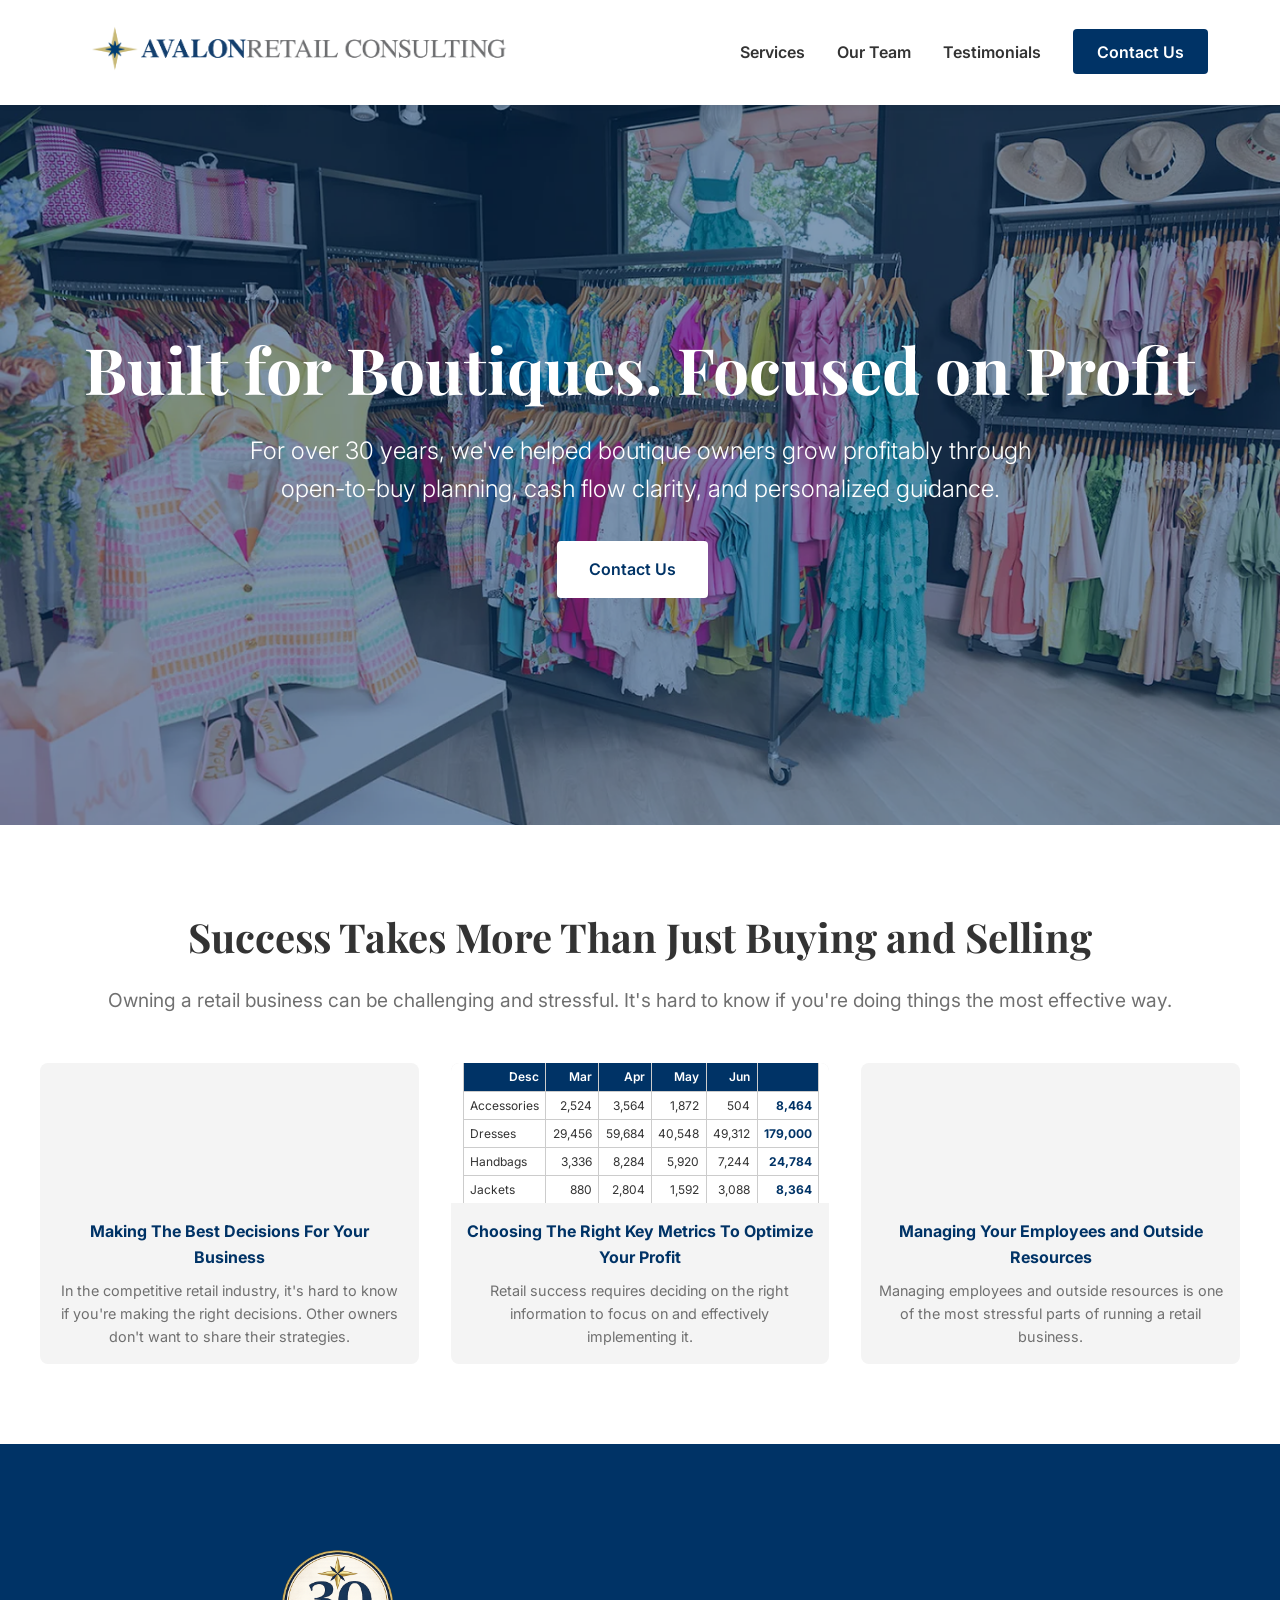
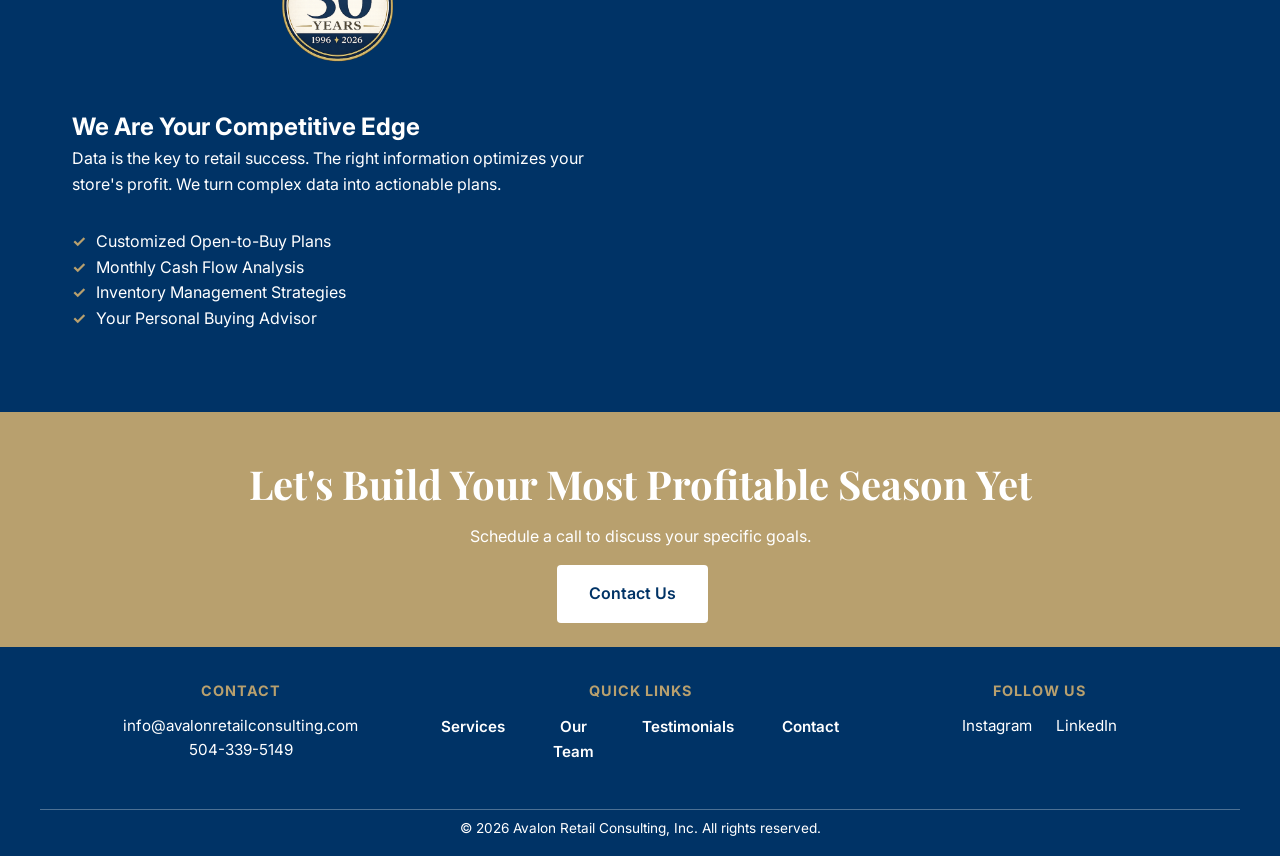
<file: index.html>
<!DOCTYPE html>
<html lang="en">
<head>
    <meta charset="UTF-8">
    <meta name="viewport" content="width=device-width, initial-scale=1.0">
    <meta name="description" content="Avalon Retail Consulting helps boutique owners grow profitably with open-to-buy planning, cash flow analysis, and personalized guidance. 30+ years of experience.">
    <title>Avalon Retail Consulting | Elevate Your Store's Success</title>
    <link rel="stylesheet" href="style.css">
    <link rel="preconnect" href="https://fonts.googleapis.com">
    <link rel="preconnect" href="https://fonts.gstatic.com" crossorigin>
    <link href="https://fonts.googleapis.com/css2?family=Playfair+Display:wght@700&family=Inter:wght@300;400;600&display=swap" rel="stylesheet">
</head>
<body>
    <header>
        <nav class="container">
            <div class="logo">
                <a href="index.html"><img src="assets/logo.png" alt="Avalon Retail Consulting Logo"></a>
            </div>
            <button class="hamburger" aria-label="Toggle menu">
                <span></span>
                <span></span>
                <span></span>
            </button>
            <ul class="nav-links">
                <li><a href="services.html">Services</a></li>
                <li><a href="team.html">Our Team</a></li>
                <li><a href="testimonials.html">Testimonials</a></li>
                <li><a href="contact.html" class="btn-primary">Contact Us</a></li>
            </ul>
        </nav>
    </header>

    <main>
        <section class="hero">
            <div class="container hero-content">
                <h1>Built for Boutiques. Focused on Profit</h1>
                <p>For over 30 years, we've helped boutique owners grow profitably through open-to-buy planning, cash flow clarity, and personalized guidance.</p>
                <a href="contact.html" class="btn-large white">Contact Us</a>
            </div>
        </section>

        <section id="about" class="intro container">
            <h2>Success Takes More Than Just Buying and Selling</h2>
            <p class="subtitle">Owning a retail business can be challenging and stressful. It's hard to know if you're doing things the most effective way.</p>
            <div class="grid-3">
                <div class="image-card">
                    <div class="image-card-img" style="background-image: url('https://images.unsplash.com/photo-1556742049-0cfed4f6a45d?auto=format&fit=crop&q=80&w=800');"></div>
                    <h3>Making The Best Decisions For Your Business</h3>
                    <p>In the competitive retail industry, it's hard to know if you're making the right decisions. Other owners don't want to share their strategies.</p>
                </div>
                <div class="image-card center-card">
                    <div class="budget-table-container">
                        <table class="budget-table">
                            <thead>
                                <tr><th>Budget</th><th></th><th></th><th></th><th></th><th></th></tr>
                                <tr><th>Desc</th><th>Mar</th><th>Apr</th><th>May</th><th>Jun</th><th class="total"></th></tr>
                            </thead>
                            <tbody>
                                <tr><td>Accessories</td><td>2,524</td><td>3,564</td><td>1,872</td><td>504</td><td class="total">8,464</td></tr>
                                <tr><td>Dresses</td><td>29,456</td><td>59,684</td><td>40,548</td><td>49,312</td><td class="total">179,000</td></tr>
                                <tr><td>Handbags</td><td>3,336</td><td>8,284</td><td>5,920</td><td>7,244</td><td class="total">24,784</td></tr>
                                <tr><td>Jackets</td><td>880</td><td>2,804</td><td>1,592</td><td>3,088</td><td class="total">8,364</td></tr>
                                <tr><td>Jeans</td><td>8,796</td><td>10,968</td><td>10,824</td><td>13,552</td><td class="total">44,140</td></tr>
                            </tbody>
                        </table>
                    </div>
                    <h3>Choosing The Right Key Metrics To Optimize Your Profit</h3>
                    <p>Retail success requires deciding on the right information to focus on and effectively implementing it.</p>
                </div>
                <div class="image-card">
                    <div class="image-card-img" style="background-image: url('https://images.unsplash.com/photo-1600880292203-757bb62b4baf?auto=format&fit=crop&q=80&w=800');"></div>
                    <h3>Managing Your Employees and Outside Resources</h3>
                    <p>Managing employees and outside resources is one of the most stressful parts of running a retail business.</p>
                </div>
            </div>
        </section>

        <section id="services" class="services-highlight">
            <div class="container grid-2-rev">
                <div class="text-content">
                    <img src="assets/Avalon_30th_Badge_transparent_512.png" alt="Avalon 30 Years 1996-2026" class="anniversary-badge">
                    <h2>We Are Your Competitive Edge</h2>
                    <p>Data is the key to retail success. The right information optimizes your store's profit. We turn complex data into actionable plans.</p>
                    <ul class="feature-list">
                        <li>Customized Open-to-Buy Plans</li>
                        <li>Monthly Cash Flow Analysis</li>
                        <li>Inventory Management Strategies</li>
                        <li>Your Personal Buying Advisor</li>
                    </ul>
                </div>
                <div class="image-placeholder">
                    <!-- Image of a professional retail setting -->
                </div>
            </div>
        </section>

        <section id="contact" class="cta-banner">
            <div class="container">
                <h2>Let's Build Your Most Profitable Season Yet</h2>
                <p>Schedule a call to discuss your specific goals.</p>
                <a href="contact.html" class="btn-large white">Contact Us</a>
            </div>
        </section>
    </main>

    <footer>
        <div class="container">
            <div class="footer-content">
                <div class="footer-section">
                    <h4>Contact</h4>
                    <p><a href="mailto:info@avalonretailconsulting.com">info@avalonretailconsulting.com</a></p>
                    <p><a href="tel:504-339-5149">504-339-5149</a></p>
                </div>
                <div class="footer-section">
                    <h4>Quick Links</h4>
                    <ul class="footer-links-horizontal">
                        <li><a href="services.html">Services</a></li>
                        <li><a href="team.html">Our Team</a></li>
                        <li><a href="testimonials.html">Testimonials</a></li>
                        <li><a href="contact.html">Contact</a></li>
                    </ul>
                </div>
                <div class="footer-section">
                    <h4>Follow Us</h4>
                    <div class="social-links">
                        <a href="https://www.instagram.com/avalon_consulting_" target="_blank" rel="noopener">Instagram</a>
                        <a href="https://www.linkedin.com/company/avalon-retail-consulting-inc/about/" target="_blank" rel="noopener">LinkedIn</a>
                    </div>
                </div>
            </div>
        </div>
        <div class="footer-bottom container">
            <p>&copy; 2026 Avalon Retail Consulting, Inc. All rights reserved.</p>
        </div>
    </footer>

    <script>
        const hamburger = document.querySelector('.hamburger');
        const navLinks = document.querySelector('.nav-links');
        
        hamburger.addEventListener('click', () => {
            hamburger.classList.toggle('active');
            navLinks.classList.toggle('active');
        });
        
        // Close menu when clicking a link
        document.querySelectorAll('.nav-links a').forEach(link => {
            link.addEventListener('click', () => {
                hamburger.classList.remove('active');
                navLinks.classList.remove('active');
            });
        });
    </script>
</body>
</html>
</file>
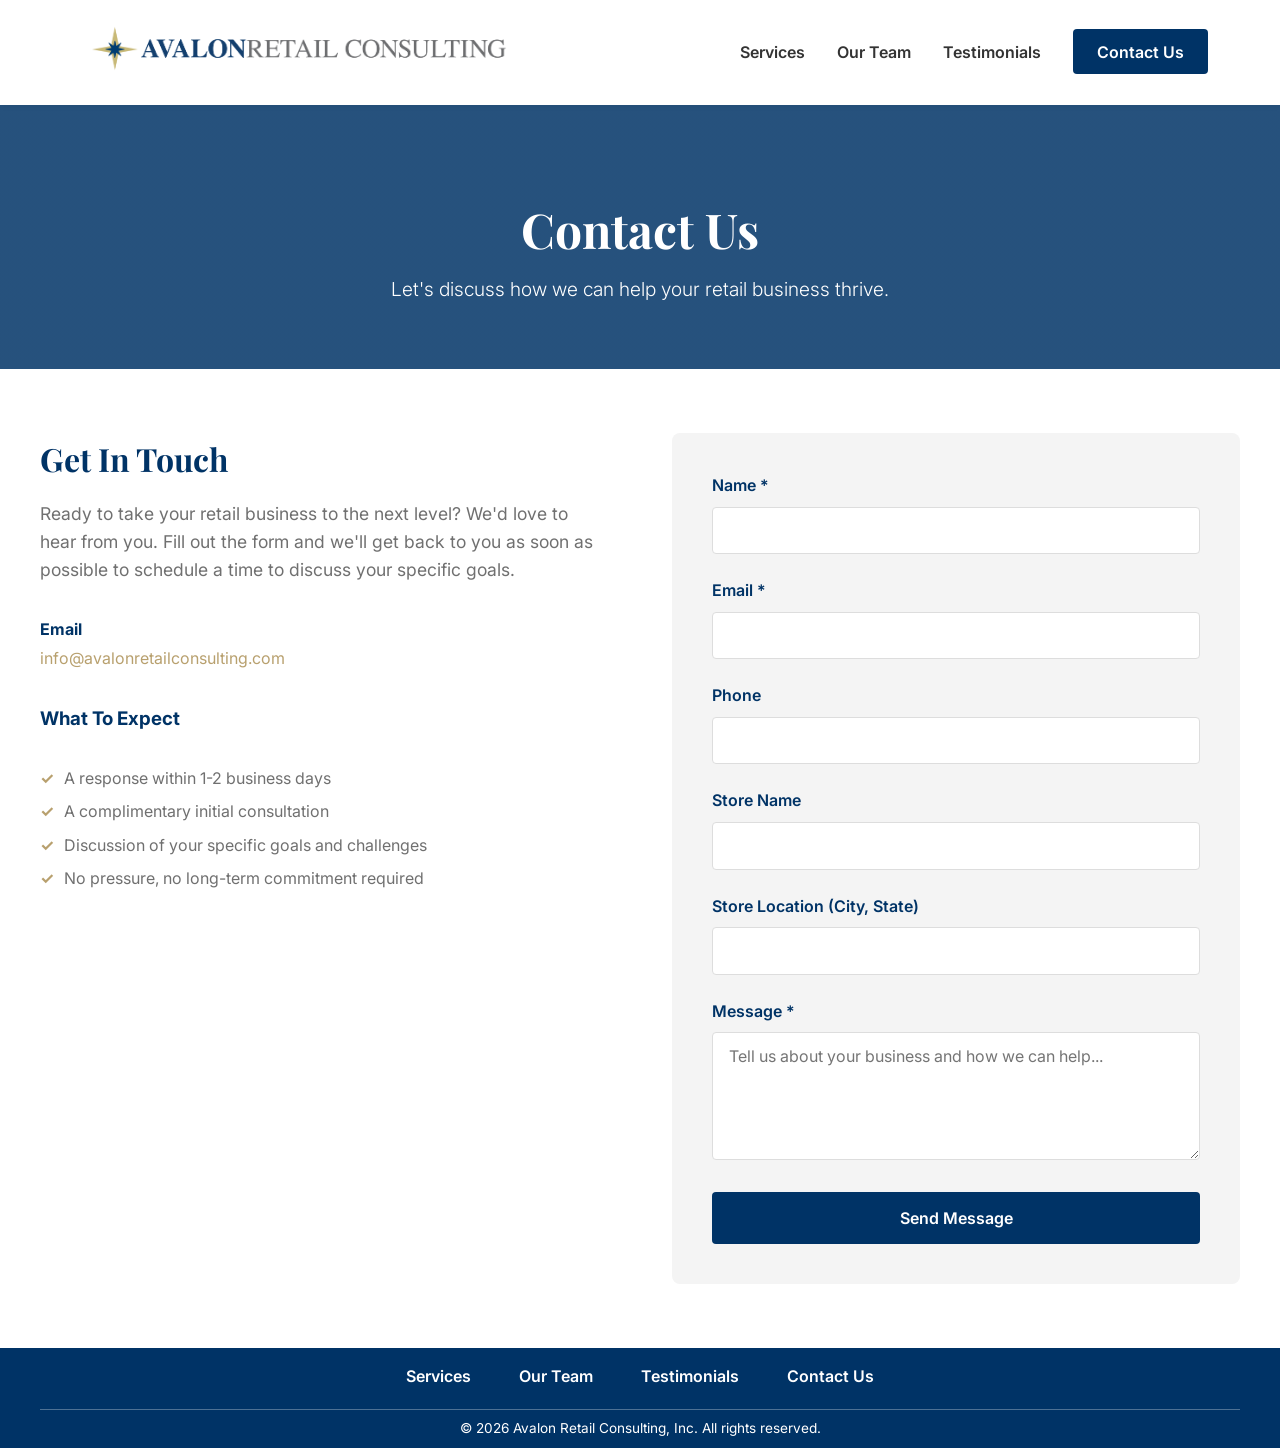
<file: contact-standalone.html>
<!DOCTYPE html>
<html lang="en">
<head>
    <meta charset="UTF-8">
    <meta name="viewport" content="width=device-width, initial-scale=1.0">
    <title>Contact Us | Avalon Retail Consulting</title>
    <style>
:root {
    --navy: #003366;
    --gold: #B8A06E;
    --gray: #707070;
    --light-gray: #f4f4f4;
    --white: #ffffff;
    --black: #333333;
    --font-heading: 'Playfair Display', serif;
    --font-body: 'Inter', sans-serif;
}

* {
    margin: 0;
    padding: 0;
    box-sizing: border-box;
}

body {
    font-family: var(--font-body);
    line-height: 1.6;
    color: var(--black);
    background-color: var(--white);
}

.container {
    max-width: 1200px;
    margin: 0 auto;
    padding: 0 2rem;
}

/* Header & Nav */
header {
    background: var(--white);
    padding: 1rem 0;
    position: sticky;
    top: 0;
    z-index: 1000;
    box-shadow: 0 2px 5px rgba(0,0,0,0.05);
}

nav {
    display: flex;
    justify-content: space-between;
    align-items: center;
}

.logo img {
    height: 65px;
    width: auto;
}

.nav-links {
    display: flex;
    list-style: none;
    align-items: center;
    gap: 2rem;
}

.nav-links a {
    text-decoration: none;
    color: var(--black);
    font-weight: 600;
    transition: color 0.3s;
}

.nav-links a:hover {
    color: var(--gold);
}

/* Buttons */
.btn-primary {
    background: var(--navy);
    color: var(--white) !important;
    padding: 0.8rem 1.5rem;
    border-radius: 4px;
    transition: background 0.3s;
}

.btn-primary:hover {
    background: var(--gold);
}

.btn-large {
    display: inline-block;
    background: var(--navy);
    color: var(--white);
    padding: 1rem 2rem;
    text-decoration: none;
    font-weight: 600;
    border-radius: 4px;
    margin-right: 1rem;
    transition: transform 0.2s;
}

.btn-large:hover {
    transform: translateY(-2px);
}

.btn-large.white {
    background: var(--white);
    color: var(--navy);
}

.btn-secondary {
    display: inline-block;
    border: 2px solid var(--navy);
    color: var(--navy);
    padding: 0.9rem 2rem;
    text-decoration: none;
    font-weight: 600;
    border-radius: 4px;
}

.btn-outline {
    display: inline-block;
    padding: 0.5rem 1rem;
    border: 1px solid var(--gray);
    color: var(--gray);
    text-decoration: none;
    font-size: 0.9rem;
}

/* Hero Section */
.hero {
    background: linear-gradient(rgba(0,51,102,0.5), rgba(0,51,102,0.5)), url('https://images.unsplash.com/photo-1441986300917-64674bd600d8?auto=format&fit=crop&q=80&w=2070') center/cover;
    height: 80vh;
    display: flex;
    align-items: center;
    color: var(--white);
    text-align: center;
}

.hero-content h1 {
    font-family: var(--font-heading);
    font-size: 4rem;
    margin-bottom: 1.5rem;
    line-height: 1.2;
}

.hero-content p {
    font-size: 1.5rem;
    max-width: 800px;
    margin: 0 auto 2rem;
    font-weight: 300;
}

/* Intro Section */
.intro {
    padding: 5rem 0;
    text-align: center;
}

.intro h2 {
    font-family: var(--font-heading);
    font-size: 2.5rem;
    margin-bottom: 1rem;
}

.subtitle {
    color: var(--gray);
    font-size: 1.2rem;
    margin-bottom: 3rem;
}

.grid-3 {
    display: grid;
    grid-template-columns: repeat(3, 1fr);
    gap: 2rem;
}

.card {
    padding: 2rem;
    background: var(--light-gray);
    border-radius: 8px;
    transition: background 0.3s;
}

.card:hover {
    background: var(--white);
    box-shadow: 0 10px 30px rgba(0,0,0,0.1);
}

.card .icon {
    font-size: 2.5rem;
    margin-bottom: 1rem;
}

.card h3 {
    margin-bottom: 1rem;
    color: var(--navy);
}

/* Services Highlight */
.services-highlight {
    background: var(--navy);
    color: var(--white);
    padding: 5rem 0;
}

.grid-2-rev {
    display: grid;
    grid-template-columns: 1fr 1fr;
    gap: 4rem;
    align-items: center;
}

.feature-list {
    list-style: none;
    margin-top: 2rem;
}

.feature-list li::before {
    content: "✓";
    margin-right: 10px;
    color: var(--gold);
    font-weight: bold;
}

.image-placeholder {
    background: url('https://images.unsplash.com/photo-1556740758-90de374c12ad?auto=format&fit=crop&q=80&w=2070') center/cover;
    height: 400px;
    border-radius: 8px;
}

/* Testimonials */
.testimonials {
    padding: 5rem 0;
    text-align: center;
}

.testimonials h2 {
    font-family: var(--font-heading);
    margin-bottom: 3rem;
}

.testimonial-slider blockquote {
    font-size: 1.2rem;
    font-style: italic;
    max-width: 800px;
    margin: 0 auto 2rem;
    position: relative;
}

.testimonial-slider cite {
    display: block;
    margin-top: 1rem;
    font-style: normal;
    font-weight: 600;
    color: var(--gold);
}

/* CTA Banner */
.cta-banner {
    background: var(--gold);
    color: var(--white);
    padding: 2.5rem 0 1.5rem;
    text-align: center;
}

.cta-banner h2 {
    font-family: var(--font-heading);
    font-size: 2.5rem;
    margin-bottom: 0.5rem;
}

.cta-banner p {
    margin-bottom: 1rem;
}

/* Footer */
footer {
    background: var(--navy);
    color: var(--white);
    padding: 1rem 0 0.5rem;
}

.footer-links-horizontal {
    display: flex;
    justify-content: center;
    list-style: none;
    gap: 3rem;
    margin-bottom: 0.75rem;
}

.footer-links-horizontal a {
    color: var(--white);
    text-decoration: none;
    font-weight: 600;
    transition: opacity 0.3s;
}

.footer-links-horizontal a:hover {
    opacity: 0.8;
}

.grid-4 {
    display: grid;
    grid-template-columns: 2fr 1fr 1fr 1fr;
    gap: 3rem;
    margin-bottom: 3rem;
}

.footer-logo {
    height: 40px;
    margin-bottom: 1rem;
    filter: brightness(0) invert(1);
}

footer h4 {
    color: var(--white);
    margin-bottom: 1.5rem;
}

footer ul {
    list-style: none;
}

footer ul li {
    margin-bottom: 0.5rem;
}

footer a {
    color: var(--white);
    text-decoration: none;
}

footer a:hover {
    opacity: 0.8;
}

.footer-bottom {
    border-top: 1px solid rgba(255,255,255,0.3);
    padding-top: 0.5rem;
    text-align: center;
    font-size: 0.85rem;
}

/* Empowering Tagline */
.empowering-tagline {
    color: var(--gold);
    font-size: 1.1rem;
    font-weight: 600;
    text-transform: uppercase;
    letter-spacing: 2px;
    margin-bottom: 0.5rem;
}

/* Image Cards */
.grid-3 {
    align-items: stretch;
}

.image-card {
    background: var(--light-gray);
    border-radius: 8px;
    overflow: hidden;
    text-align: center;
    transition: box-shadow 0.3s;
    display: flex;
    flex-direction: column;
}

.image-card:hover {
    box-shadow: 0 10px 30px rgba(0,0,0,0.1);
}

.image-card-img {
    height: 140px;
    background-size: cover;
    background-position: center;
    filter: brightness(0.85);
}

.image-card h3 {
    padding: 1rem 1rem 0.5rem;
    color: var(--navy);
    font-size: 1rem;
}

.image-card p {
    padding: 0 1rem 1rem;
    font-size: 0.9rem;
    color: var(--gray);
    flex-grow: 1;
}

/* Budget Table */
.budget-table-container {
    background: var(--white);
    padding: 0.75rem;
    margin: 0;
    border-radius: 8px 8px 0 0;
    overflow-x: auto;
    height: 140px;
    display: flex;
    align-items: center;
}

.budget-table {
    width: 100%;
    border-collapse: collapse;
    font-size: 0.75rem;
}

.budget-table th,
.budget-table td {
    padding: 0.25rem 0.4rem;
    text-align: right;
    border: 1px solid #ccc;
}

.budget-table th {
    background: var(--navy);
    color: var(--white);
    font-weight: 600;
}

.budget-table thead tr:first-child th {
    text-align: left;
    background: var(--light-gray);
    color: var(--navy);
}

.budget-table td:first-child {
    text-align: left;
}

.budget-table .total {
    color: var(--navy);
    font-weight: 700;
}

.budget-table .total-row td {
    font-weight: 700;
    border-top: 2px solid var(--navy);
}

.center-card .image-card-img {
    height: auto;
}

/* Anniversary Badge */
.anniversary-badge {
    width: 160px;
    height: auto;
    margin-bottom: 1.5rem;
    display: block;
    margin-left: auto;
    margin-right: auto;
}

/* Hamburger Menu */
.hamburger {
    display: none;
    flex-direction: column;
    justify-content: center;
    gap: 5px;
    width: 30px;
    height: 30px;
    background: transparent;
    border: none;
    cursor: pointer;
    padding: 0;
    z-index: 1001;
}

.hamburger span {
    display: block;
    width: 100%;
    height: 3px;
    background: var(--navy);
    border-radius: 2px;
    transition: all 0.3s ease;
}

.hamburger.active span:nth-child(1) {
    transform: rotate(45deg) translate(6px, 6px);
}

.hamburger.active span:nth-child(2) {
    opacity: 0;
}

.hamburger.active span:nth-child(3) {
    transform: rotate(-45deg) translate(6px, -6px);
}

/* Mobile Responsive */
/* Active Nav Link */
.nav-links a.active {
    color: var(--gold);
}

/* Page Hero (for interior pages) */
.page-hero {
    background: linear-gradient(rgba(0,51,102,0.85), rgba(0,51,102,0.85)), url('https://images.unsplash.com/photo-1441986300917-64674bd600d8?auto=format&fit=crop&q=80&w=2070') center/cover;
    padding: 6rem 0 4rem;
    color: var(--white);
    text-align: center;
}

.page-hero h1 {
    font-family: var(--font-heading);
    font-size: 3rem;
    margin-bottom: 1rem;
}

.page-hero p {
    font-size: 1.2rem;
    max-width: 600px;
    margin: 0 auto;
    font-weight: 300;
}

/* Services Page */
.services-intro {
    padding: 4rem 0;
    text-align: center;
}

.services-intro .intro-content {
    max-width: 800px;
    margin: 0 auto;
}

.services-intro h2 {
    font-family: var(--font-heading);
    font-size: 2.2rem;
    margin-bottom: 1.5rem;
    color: var(--navy);
}

.services-intro p {
    color: var(--gray);
    margin-bottom: 1rem;
    font-size: 1.1rem;
}

.services-detail {
    padding: 3rem 0;
    background: var(--light-gray);
}

.service-block {
    display: grid;
    grid-template-columns: 1fr 1fr;
    gap: 4rem;
    align-items: center;
    background: var(--white);
    border-radius: 8px;
    overflow: hidden;
    margin-bottom: 3rem;
    box-shadow: 0 5px 20px rgba(0,0,0,0.08);
}

.service-block:last-child {
    margin-bottom: 0;
}

.service-block.reverse {
    direction: rtl;
}

.service-block.reverse > * {
    direction: ltr;
}

.service-content {
    padding: 3rem;
}

.service-content h2 {
    font-family: var(--font-heading);
    font-size: 1.8rem;
    color: var(--navy);
    margin-bottom: 1rem;
}

.service-content p {
    color: var(--gray);
    margin-bottom: 1rem;
}

.service-content .feature-list {
    margin-top: 1.5rem;
}

.service-content .feature-list li {
    margin-bottom: 0.5rem;
    color: var(--black);
}

.service-image {
    height: 100%;
    min-height: 350px;
    background-size: cover;
    background-position: center;
}

/* How We Work Section */
.how-we-work {
    padding: 5rem 0;
    text-align: center;
}

.how-we-work h2 {
    font-family: var(--font-heading);
    font-size: 2.2rem;
    margin-bottom: 0.5rem;
    color: var(--navy);
}

.how-we-work .subtitle {
    margin-bottom: 3rem;
}

.work-card {
    background: var(--white);
    padding: 2rem;
    border-radius: 8px;
    box-shadow: 0 5px 20px rgba(0,0,0,0.08);
    text-align: center;
}

.work-number {
    width: 50px;
    height: 50px;
    background: var(--gold);
    color: var(--white);
    border-radius: 50%;
    display: flex;
    align-items: center;
    justify-content: center;
    font-size: 1.5rem;
    font-weight: 700;
    margin: 0 auto 1rem;
}

.work-card h3 {
    color: var(--navy);
    margin-bottom: 1rem;
}

.work-card p {
    color: var(--gray);
    font-size: 0.95rem;
}

/* Team Page */
.team-intro {
    padding: 4rem 0;
    text-align: center;
}

.team-intro .intro-content {
    max-width: 800px;
    margin: 0 auto;
}

.team-intro h2 {
    font-family: var(--font-heading);
    font-size: 2.2rem;
    margin-bottom: 1.5rem;
    color: var(--navy);
}

.team-intro p {
    color: var(--gray);
    margin-bottom: 1rem;
    font-size: 1.1rem;
}

.team-members {
    padding: 2rem 0 5rem;
}

.team-grid {
    display: flex;
    flex-direction: column;
    gap: 3rem;
}

.team-card {
    display: grid;
    grid-template-columns: 300px 1fr;
    gap: 3rem;
    background: var(--light-gray);
    border-radius: 8px;
    overflow: hidden;
    align-items: center;
}

.team-card:nth-child(even) {
    direction: rtl;
}

.team-card:nth-child(even) > * {
    direction: ltr;
}

.team-photo {
    height: 100%;
    min-height: 350px;
    overflow: hidden;
}

.team-photo img {
    width: 100%;
    height: 100%;
    object-fit: cover;
    object-position: center top;
}

.team-info {
    padding: 2rem 3rem 2rem 0;
}

.team-card:nth-child(even) .team-info {
    padding: 2rem 0 2rem 3rem;
}

.team-info h3 {
    font-family: var(--font-heading);
    font-size: 1.8rem;
    color: var(--navy);
    margin-bottom: 0.25rem;
}

.team-title {
    color: var(--gold);
    font-weight: 600;
    font-size: 1.1rem;
    margin-bottom: 1.5rem;
}

.team-bio {
    color: var(--gray);
    margin-bottom: 1rem;
}

.team-contact {
    margin-top: 1.5rem;
    font-size: 0.95rem;
}

.team-contact a {
    color: var(--gold);
    text-decoration: none;
}

.team-contact a:hover {
    text-decoration: underline;
}

/* Testimonials Page */
.testimonials-full {
    padding: 4rem 0;
}

.testimonials-grid {
    display: grid;
    grid-template-columns: repeat(2, 1fr);
    gap: 2rem;
}

.testimonial-card {
    background: var(--light-gray);
    padding: 2.5rem;
    border-radius: 8px;
    position: relative;
}

.quote-icon {
    font-family: var(--font-heading);
    font-size: 4rem;
    color: var(--gold);
    line-height: 1;
    margin-bottom: 0.5rem;
    opacity: 0.5;
}

.testimonial-text {
    color: var(--gray);
    margin-bottom: 1rem;
    font-size: 0.95rem;
    line-height: 1.7;
}

.testimonial-author {
    margin-top: 1.5rem;
}

.testimonial-author cite {
    font-style: normal;
    font-weight: 600;
    color: var(--navy);
}

/* Contact Page */
.contact-section {
    padding: 4rem 0;
}

/* Thank You Page */
.thank-you-section {
    padding: 8rem 0;
    text-align: center;
    min-height: 60vh;
    display: flex;
    align-items: center;
}

.thank-you-content {
    max-width: 600px;
    margin: 0 auto;
}

.thank-you-content h1 {
    font-family: var(--font-heading);
    font-size: 3rem;
    color: var(--navy);
    margin-bottom: 1.5rem;
}

.thank-you-content p {
    color: var(--gray);
    font-size: 1.2rem;
    margin-bottom: 2rem;
}

.contact-grid {
    display: grid;
    grid-template-columns: 1fr 1fr;
    gap: 4rem;
    align-items: start;
}

.contact-info h2 {
    font-family: var(--font-heading);
    font-size: 2rem;
    color: var(--navy);
    margin-bottom: 1rem;
}

.contact-info > p {
    color: var(--gray);
    margin-bottom: 2rem;
    font-size: 1.1rem;
}

.contact-details {
    margin-bottom: 2rem;
}

.contact-item h3 {
    color: var(--navy);
    margin-bottom: 0.25rem;
    font-size: 1rem;
}

.contact-item p {
    color: var(--gray);
}

.contact-item a {
    color: var(--gold);
    text-decoration: none;
}

.contact-item a:hover {
    text-decoration: underline;
}

.why-contact h3 {
    color: var(--navy);
    margin-bottom: 1rem;
}

.why-contact .feature-list li {
    color: var(--gray);
    margin-bottom: 0.5rem;
}

.contact-form-container {
    background: var(--light-gray);
    padding: 2.5rem;
    border-radius: 8px;
}

.contact-form .form-group {
    margin-bottom: 1.5rem;
}

.contact-form label {
    display: block;
    margin-bottom: 0.5rem;
    font-weight: 600;
    color: var(--navy);
}

.contact-form input,
.contact-form textarea {
    width: 100%;
    padding: 0.8rem 1rem;
    border: 1px solid #ddd;
    border-radius: 4px;
    font-family: var(--font-body);
    font-size: 1rem;
    transition: border-color 0.3s;
}

.contact-form input:focus,
.contact-form textarea:focus {
    outline: none;
    border-color: var(--gold);
}

.contact-form textarea {
    resize: vertical;
    min-height: 120px;
}

.contact-form .btn-large {
    width: 100%;
    border: none;
    cursor: pointer;
    font-family: var(--font-body);
    font-size: 1rem;
}

.contact-form .btn-large:hover {
    background: var(--gold);
}

/* Mobile Responsive */
@media (max-width: 768px) {
    .grid-3, .grid-2-rev, .grid-4 {
        grid-template-columns: 1fr;
    }
    
    .hero-content h1 {
        font-size: 2.5rem;
    }
    
    .hamburger {
        display: flex;
    }
    
    .nav-links {
        display: none;
        position: absolute;
        top: 100%;
        left: 0;
        right: 0;
        background: var(--white);
        flex-direction: column;
        padding: 1rem 2rem 2rem;
        box-shadow: 0 5px 15px rgba(0,0,0,0.1);
        gap: 0;
    }
    
    .nav-links.active {
        display: flex;
    }
    
    .nav-links li {
        padding: 0.75rem 0;
        border-bottom: 1px solid var(--light-gray);
    }
    
    .nav-links li:last-child {
        border-bottom: none;
        padding-top: 1rem;
    }
    
    .nav-links .btn-primary {
        display: inline-block;
        text-align: center;
    }
    
    header {
        position: relative;
    }
    
    nav {
        position: relative;
    }
    
    /* Page Hero Mobile */
    .page-hero h1 {
        font-size: 2.2rem;
    }
    
    /* Services Mobile */
    .service-block {
        grid-template-columns: 1fr;
        gap: 0;
    }
    
    .service-block.reverse {
        direction: ltr;
    }
    
    .service-content {
        padding: 2rem;
    }
    
    .service-image {
        min-height: 250px;
        order: -1;
    }
    
    /* Team Mobile */
    .team-card {
        grid-template-columns: 1fr;
        gap: 0;
    }
    
    .team-card:nth-child(even) {
        direction: ltr;
    }
    
    .team-photo {
        min-height: 300px;
    }
    
    .team-info {
        padding: 2rem !important;
    }
    
    /* Testimonials Mobile */
    .testimonials-grid {
        grid-template-columns: 1fr;
    }
    
    /* Contact Mobile */
    .contact-grid {
        grid-template-columns: 1fr;
        gap: 2rem;
    }
    
    .contact-form-container {
        padding: 1.5rem;
    }
}

</style>
    <link rel="preconnect" href="https://fonts.googleapis.com">
    <link rel="preconnect" href="https://fonts.gstatic.com" crossorigin>
    <link href="https://fonts.googleapis.com/css2?family=Playfair+Display:wght@700&family=Inter:wght@300;400;600&display=swap" rel="stylesheet">
</head>
<body>
    <header>
        <nav class="container">
            <div class="logo">
                <a href="index.html"><img src="[data-uri]" alt="Avalon Retail Consulting Logo"></a>
            </div>
            <button class="hamburger" aria-label="Toggle menu">
                <span></span>
                <span></span>
                <span></span>
            </button>
            <ul class="nav-links">
                <li><a href="services.html">Services</a></li>
                <li><a href="team.html">Our Team</a></li>
                <li><a href="testimonials.html">Testimonials</a></li>
                <li><a href="contact.html" class="btn-primary active">Contact Us</a></li>
            </ul>
        </nav>
    </header>

    <main>
        <section class="page-hero contact-hero">
            <div class="container hero-content">
                <h1>Contact Us</h1>
                <p>Let's discuss how we can help your retail business thrive.</p>
            </div>
        </section>

        <section class="contact-section container">
            <div class="contact-grid">
                <div class="contact-info">
                    <h2>Get In Touch</h2>
                    <p>Ready to take your retail business to the next level? We'd love to hear from you. Fill out the form and we'll get back to you as soon as possible to schedule a time to discuss your specific goals.</p>
                    
                    <div class="contact-details">
                        <div class="contact-item">
                            <h3>Email</h3>
                            <p><a href="mailto:info@avalonretailconsulting.com">info@avalonretailconsulting.com</a></p>
                        </div>
                    </div>

                    <div class="why-contact">
                        <h3>What To Expect</h3>
                        <ul class="feature-list">
                            <li>A response within 1-2 business days</li>
                            <li>A complimentary initial consultation</li>
                            <li>Discussion of your specific goals and challenges</li>
                            <li>No pressure, no long-term commitment required</li>
                        </ul>
                    </div>
                </div>

                <div class="contact-form-container">
                    <form action="https://formsubmit.co/info@avalonretailconsulting.com" method="POST" class="contact-form">
                        <!-- FormSubmit configuration -->
                        <input type="hidden" name="_subject" value="New Contact Form Submission - Avalon Website">
                        <input type="hidden" name="_captcha" value="false">
                        <input type="hidden" name="_next" value="https://avalonretailconsulting.com/thank-you.html">
                        <input type="text" name="_honey" style="display:none">
                        
                        <div class="form-group">
                            <label for="name">Name *</label>
                            <input type="text" id="name" name="name" required>
                        </div>

                        <div class="form-group">
                            <label for="email">Email *</label>
                            <input type="email" id="email" name="email" required>
                        </div>

                        <div class="form-group">
                            <label for="phone">Phone</label>
                            <input type="tel" id="phone" name="phone">
                        </div>

                        <div class="form-group">
                            <label for="store_name">Store Name</label>
                            <input type="text" id="store_name" name="store_name">
                        </div>

                        <div class="form-group">
                            <label for="store_location">Store Location (City, State)</label>
                            <input type="text" id="store_location" name="store_location">
                        </div>

                        <div class="form-group">
                            <label for="message">Message *</label>
                            <textarea id="message" name="message" rows="5" required placeholder="Tell us about your business and how we can help..."></textarea>
                        </div>

                        <button type="submit" class="btn-large">Send Message</button>
                    </form>
                </div>
            </div>
        </section>
    </main>

    <footer>
        <div class="container">
            <ul class="footer-links-horizontal">
                <li><a href="services.html">Services</a></li>
                <li><a href="team.html">Our Team</a></li>
                <li><a href="testimonials.html">Testimonials</a></li>
                <li><a href="contact.html">Contact Us</a></li>
            </ul>
        </div>
        <div class="footer-bottom container">
            <p>&copy; 2026 Avalon Retail Consulting, Inc. All rights reserved.</p>
        </div>
    </footer>

    <script>
        const hamburger = document.querySelector('.hamburger');
        const navLinks = document.querySelector('.nav-links');
        
        hamburger.addEventListener('click', () => {
            hamburger.classList.toggle('active');
            navLinks.classList.toggle('active');
        });
        
        document.querySelectorAll('.nav-links a').forEach(link => {
            link.addEventListener('click', () => {
                hamburger.classList.remove('active');
                navLinks.classList.remove('active');
            });
        });
    </script>
</body>
</html>
</file>
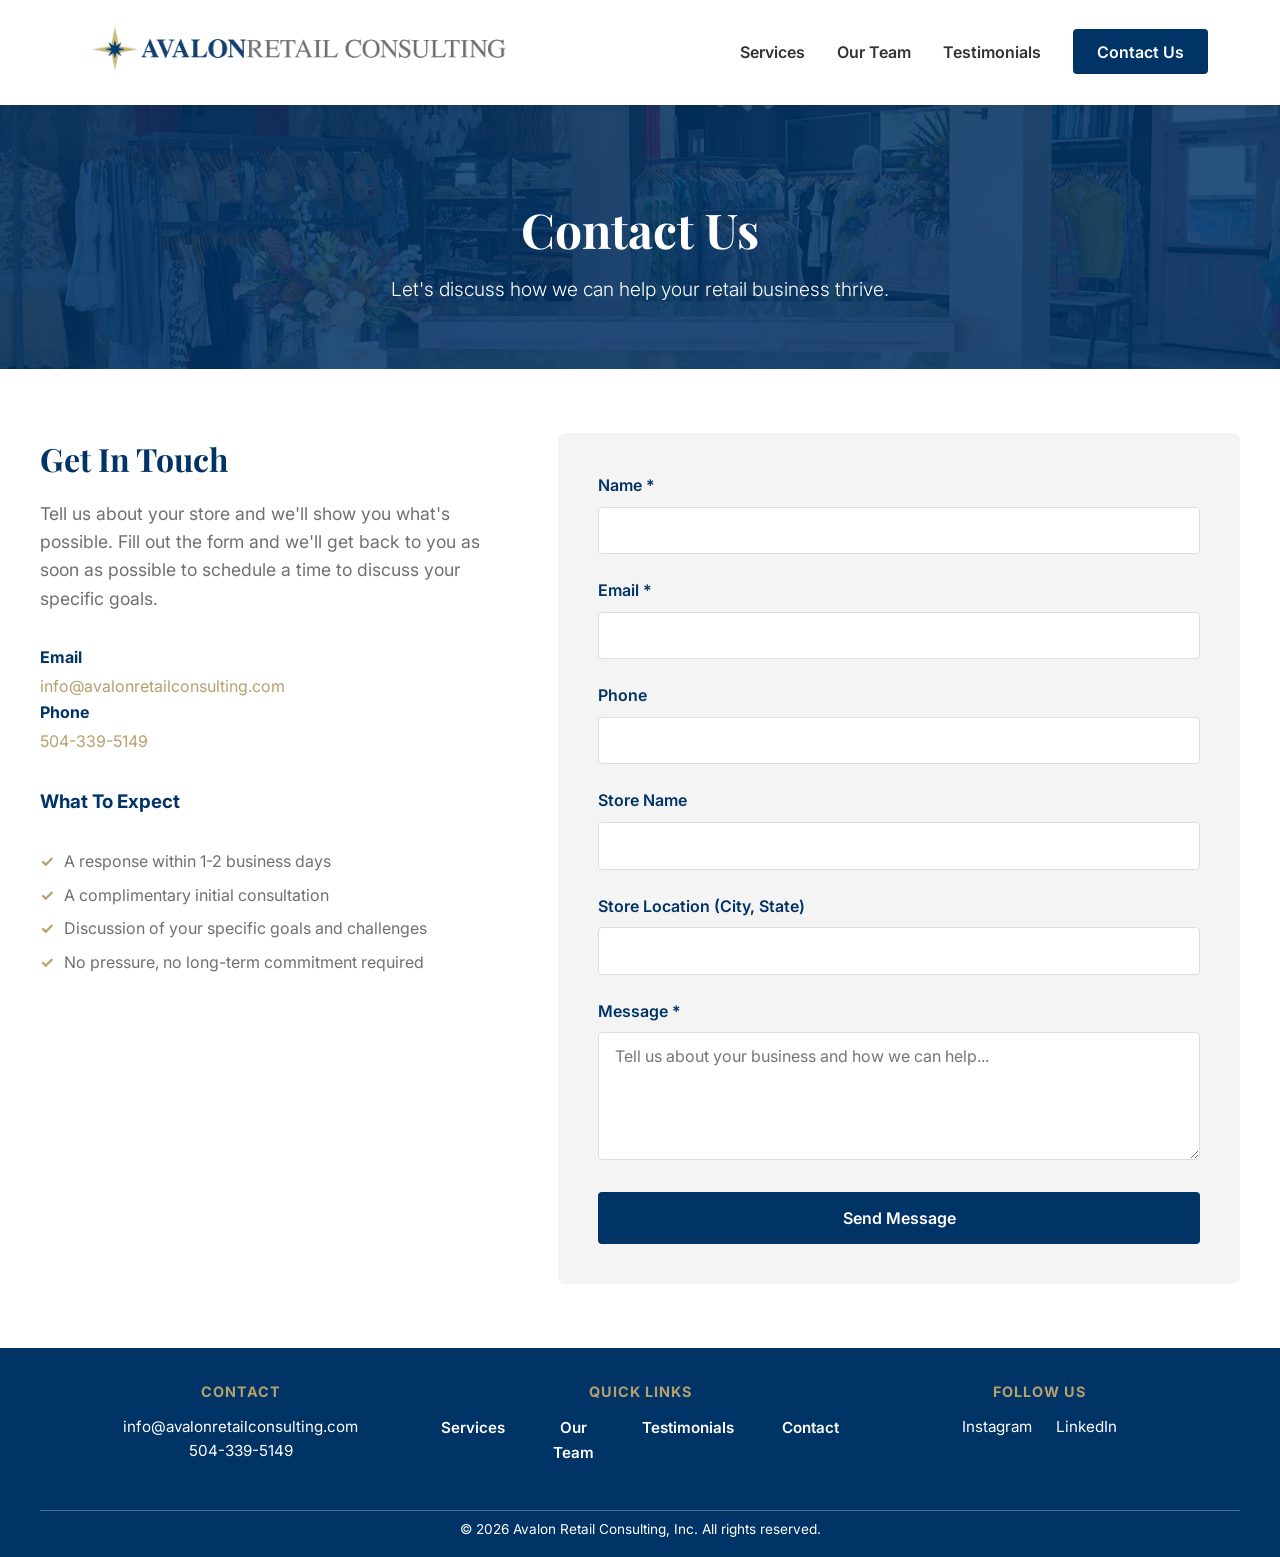
<file: contact.html>
<!DOCTYPE html>
<html lang="en">
<head>
    <meta charset="UTF-8">
    <meta name="viewport" content="width=device-width, initial-scale=1.0">
    <meta name="description" content="Contact Avalon Retail Consulting for a complimentary consultation. Let's discuss how we can help your boutique grow profitably.">
    <title>Contact Us | Avalon Retail Consulting</title>
    <link rel="stylesheet" href="style.css">
    <link rel="preconnect" href="https://fonts.googleapis.com">
    <link rel="preconnect" href="https://fonts.gstatic.com" crossorigin>
    <link href="https://fonts.googleapis.com/css2?family=Playfair+Display:wght@700&family=Inter:wght@300;400;600&display=swap" rel="stylesheet">
</head>
<body>
    <header>
        <nav class="container">
            <div class="logo">
                <a href="index.html"><img src="assets/logo.png" alt="Avalon Retail Consulting Logo"></a>
            </div>
            <button class="hamburger" aria-label="Toggle menu">
                <span></span>
                <span></span>
                <span></span>
            </button>
            <ul class="nav-links">
                <li><a href="services.html">Services</a></li>
                <li><a href="team.html">Our Team</a></li>
                <li><a href="testimonials.html">Testimonials</a></li>
                <li><a href="contact.html" class="btn-primary active">Contact Us</a></li>
            </ul>
        </nav>
    </header>

    <main>
        <section class="page-hero contact-hero">
            <div class="container hero-content">
                <h1>Contact Us</h1>
                <p>Let's discuss how we can help your retail business thrive.</p>
            </div>
        </section>

        <section class="contact-section container">
            <div class="contact-grid">
                <div class="contact-info">
                    <h2>Get In Touch</h2>
                    <p>Tell us about your store and we'll show you what's possible. Fill out the form and we'll get back to you as soon as possible to schedule a time to discuss your specific goals.</p>
                    
                    <div class="contact-details">
                        <div class="contact-item">
                            <h3>Email</h3>
                            <p><a href="mailto:info@avalonretailconsulting.com">info@avalonretailconsulting.com</a></p>
                        </div>
                        <div class="contact-item">
                            <h3>Phone</h3>
                            <p><a href="tel:504-339-5149">504-339-5149</a></p>
                        </div>
                    </div>

                    <div class="why-contact">
                        <h3>What To Expect</h3>
                        <ul class="feature-list">
                            <li>A response within 1-2 business days</li>
                            <li>A complimentary initial consultation</li>
                            <li>Discussion of your specific goals and challenges</li>
                            <li>No pressure, no long-term commitment required</li>
                        </ul>
                    </div>
                </div>

                <div class="contact-form-container">
                    <form action="https://formsubmit.co/info@avalonretailconsulting.com" method="POST" class="contact-form">
                        <!-- FormSubmit configuration -->
                        <input type="hidden" name="_subject" value="New Contact Form Submission - Avalon Website">
                        <input type="hidden" name="_captcha" value="true">
                        <input type="hidden" name="_next" value="https://avalonretailconsulting.com/thank-you.html">
                        <input type="text" name="_honey" style="display:none">
                        
                        <div class="form-group">
                            <label for="name">Name *</label>
                            <input type="text" id="name" name="name" required>
                        </div>

                        <div class="form-group">
                            <label for="email">Email *</label>
                            <input type="email" id="email" name="email" required>
                        </div>

                        <div class="form-group">
                            <label for="phone">Phone</label>
                            <input type="tel" id="phone" name="phone">
                        </div>

                        <div class="form-group">
                            <label for="store_name">Store Name</label>
                            <input type="text" id="store_name" name="store_name">
                        </div>

                        <div class="form-group">
                            <label for="store_location">Store Location (City, State)</label>
                            <input type="text" id="store_location" name="store_location">
                        </div>

                        <div class="form-group">
                            <label for="message">Message *</label>
                            <textarea id="message" name="message" rows="5" required placeholder="Tell us about your business and how we can help..."></textarea>
                        </div>

                        <button type="submit" class="btn-large">Send Message</button>
                    </form>
                </div>
            </div>
        </section>
    </main>

    <footer>
        <div class="container">
            <div class="footer-content">
                <div class="footer-section">
                    <h4>Contact</h4>
                    <p><a href="mailto:info@avalonretailconsulting.com">info@avalonretailconsulting.com</a></p>
                    <p><a href="tel:504-339-5149">504-339-5149</a></p>
                </div>
                <div class="footer-section">
                    <h4>Quick Links</h4>
                    <ul class="footer-links-horizontal">
                        <li><a href="services.html">Services</a></li>
                        <li><a href="team.html">Our Team</a></li>
                        <li><a href="testimonials.html">Testimonials</a></li>
                        <li><a href="contact.html">Contact</a></li>
                    </ul>
                </div>
                <div class="footer-section">
                    <h4>Follow Us</h4>
                    <div class="social-links">
                        <a href="https://www.instagram.com/avalon_consulting_" target="_blank" rel="noopener">Instagram</a>
                        <a href="https://www.linkedin.com/company/avalon-retail-consulting-inc/about/" target="_blank" rel="noopener">LinkedIn</a>
                    </div>
                </div>
            </div>
        </div>
        <div class="footer-bottom container">
            <p>&copy; 2026 Avalon Retail Consulting, Inc. All rights reserved.</p>
        </div>
    </footer>

    <script>
        const hamburger = document.querySelector('.hamburger');
        const navLinks = document.querySelector('.nav-links');
        
        hamburger.addEventListener('click', () => {
            hamburger.classList.toggle('active');
            navLinks.classList.toggle('active');
        });
        
        document.querySelectorAll('.nav-links a').forEach(link => {
            link.addEventListener('click', () => {
                hamburger.classList.remove('active');
                navLinks.classList.remove('active');
            });
        });
    </script>
</body>
</html>
</file>
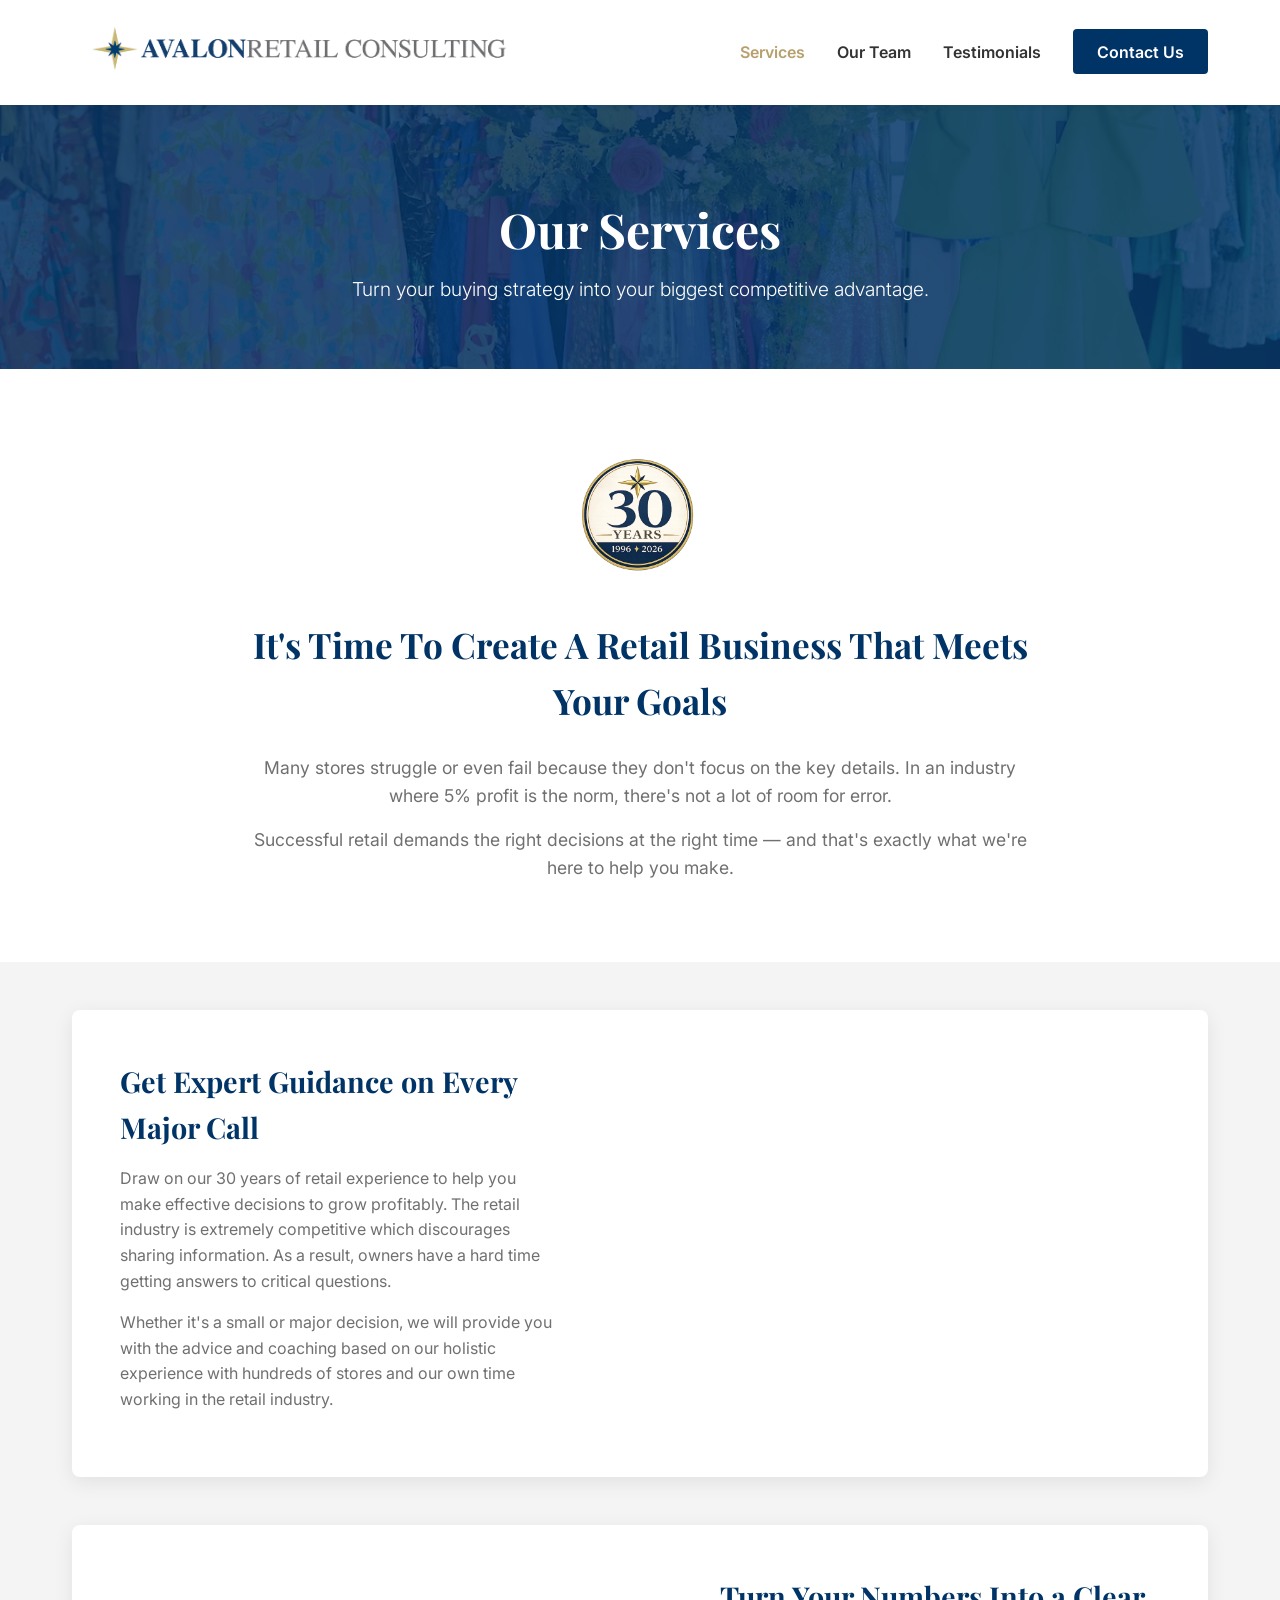
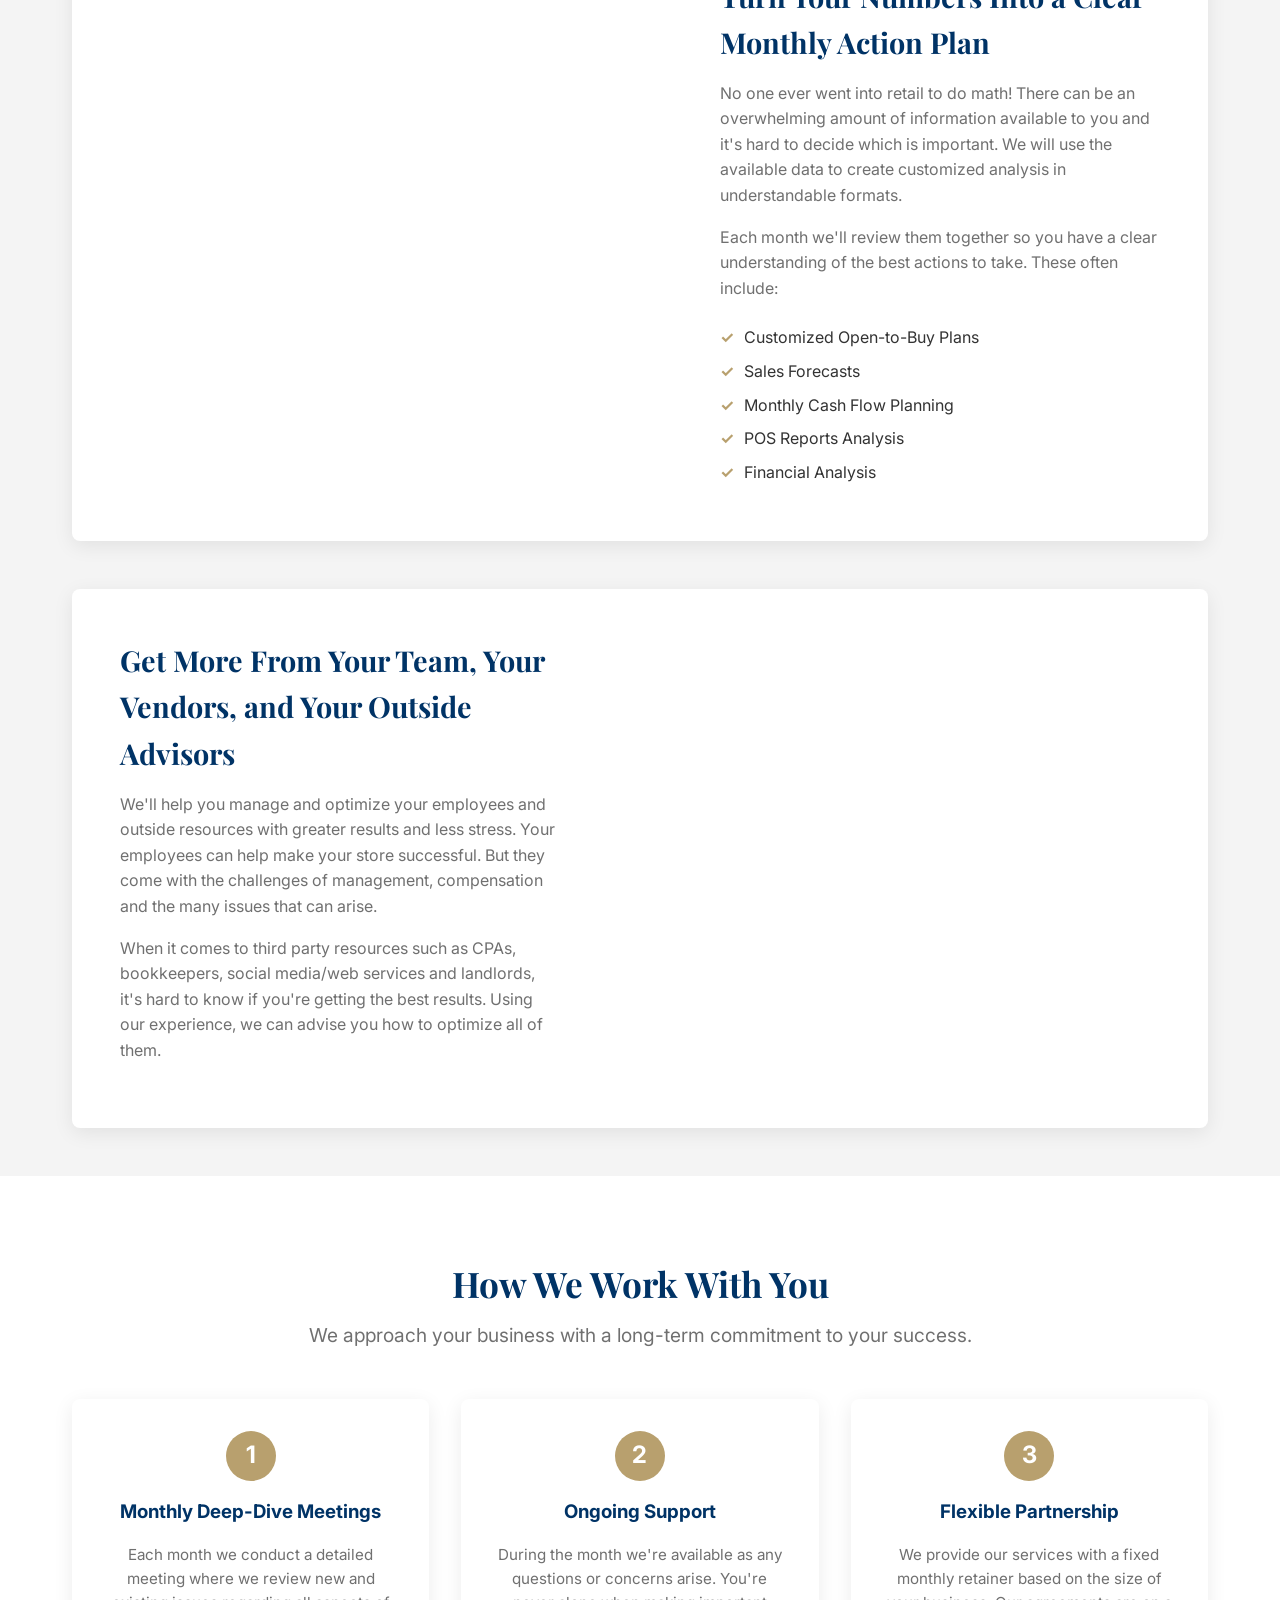
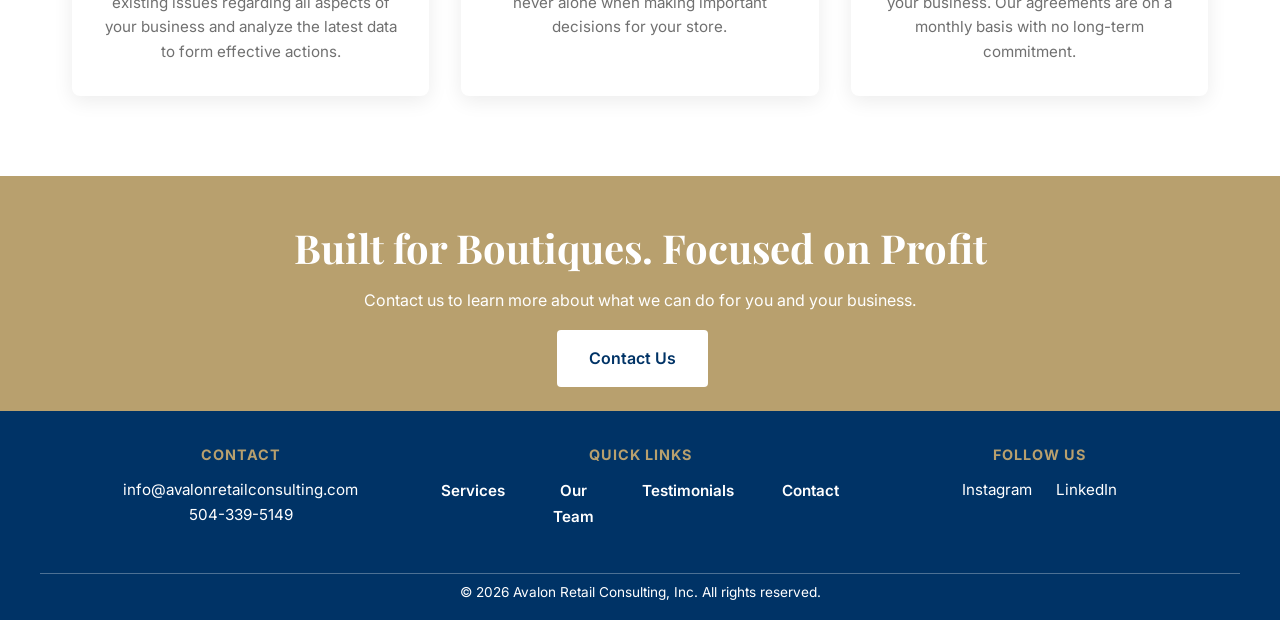
<file: services.html>
<!DOCTYPE html>
<html lang="en">
<head>
    <meta charset="UTF-8">
    <meta name="viewport" content="width=device-width, initial-scale=1.0">
    <meta name="description" content="Expert retail consulting services: open-to-buy planning, cash flow analysis, inventory management, and strategic business advice for boutique owners.">
    <title>Our Services | Avalon Retail Consulting</title>
    <link rel="stylesheet" href="style.css">
    <link rel="preconnect" href="https://fonts.googleapis.com">
    <link rel="preconnect" href="https://fonts.gstatic.com" crossorigin>
    <link href="https://fonts.googleapis.com/css2?family=Playfair+Display:wght@700&family=Inter:wght@300;400;600&display=swap" rel="stylesheet">
</head>
<body>
    <header>
        <nav class="container">
            <div class="logo">
                <a href="index.html"><img src="assets/logo.png" alt="Avalon Retail Consulting Logo"></a>
            </div>
            <button class="hamburger" aria-label="Toggle menu">
                <span></span>
                <span></span>
                <span></span>
            </button>
            <ul class="nav-links">
                <li><a href="services.html" class="active">Services</a></li>
                <li><a href="team.html">Our Team</a></li>
                <li><a href="testimonials.html">Testimonials</a></li>
                <li><a href="contact.html" class="btn-primary">Contact Us</a></li>
            </ul>
        </nav>
    </header>

    <main>
        <section class="page-hero services-hero">
            <div class="container hero-content">
                <h1>Our Services</h1>
                <p>Turn your buying strategy into your biggest competitive advantage.</p>
            </div>
        </section>

        <section class="services-intro container">
            <div class="intro-content">
                <img src="assets/Avalon_30th_Badge_transparent_512.png" alt="Avalon 30 Years 1996-2026" class="anniversary-badge">
                <h2>It's Time To Create A Retail Business That Meets Your Goals</h2>
                <p>Many stores struggle or even fail because they don't focus on the key details. In an industry where 5% profit is the norm, there's not a lot of room for error.</p>
                <p>Successful retail demands the right decisions at the right time — and that's exactly what we're here to help you make.</p>
            </div>
        </section>

        <section class="services-detail">
            <div class="container">
                <div class="service-block">
                    <div class="service-content">
                        <h2>Get Expert Guidance on Every Major Call</h2>
                        <p>Draw on our 30 years of retail experience to help you make effective decisions to grow profitably. The retail industry is extremely competitive which discourages sharing information. As a result, owners have a hard time getting answers to critical questions.</p>
                        <p>Whether it's a small or major decision, we will provide you with the advice and coaching based on our holistic experience with hundreds of stores and our own time working in the retail industry.</p>
                    </div>
                    <div class="service-image" style="background-image: url('https://images.unsplash.com/photo-1556742049-0cfed4f6a45d?auto=format&fit=crop&q=80&w=800');"></div>
                </div>

                <div class="service-block reverse">
                    <div class="service-content">
                        <h2>Turn Your Numbers Into a Clear Monthly Action Plan</h2>
                        <p>No one ever went into retail to do math! There can be an overwhelming amount of information available to you and it's hard to decide which is important. We will use the available data to create customized analysis in understandable formats.</p>
                        <p>Each month we'll review them together so you have a clear understanding of the best actions to take. These often include:</p>
                        <ul class="feature-list">
                            <li>Customized Open-to-Buy Plans</li>
                            <li>Sales Forecasts</li>
                            <li>Monthly Cash Flow Planning</li>
                            <li>POS Reports Analysis</li>
                            <li>Financial Analysis</li>
                        </ul>
                    </div>
                    <div class="service-image" style="background-image: url('https://images.unsplash.com/photo-1454165804606-c3d57bc86b40?auto=format&fit=crop&q=80&w=800');"></div>
                </div>

                <div class="service-block">
                    <div class="service-content">
                        <h2>Get More From Your Team, Your Vendors, and Your Outside Advisors</h2>
                        <p>We'll help you manage and optimize your employees and outside resources with greater results and less stress. Your employees can help make your store successful. But they come with the challenges of management, compensation and the many issues that can arise.</p>
                        <p>When it comes to third party resources such as CPAs, bookkeepers, social media/web services and landlords, it's hard to know if you're getting the best results. Using our experience, we can advise you how to optimize all of them.</p>
                    </div>
                    <div class="service-image" style="background-image: url('https://images.unsplash.com/photo-1600880292203-757bb62b4baf?auto=format&fit=crop&q=80&w=800');"></div>
                </div>
            </div>
        </section>

        <section class="how-we-work">
            <div class="container">
                <h2>How We Work With You</h2>
                <p class="subtitle">We approach your business with a long-term commitment to your success.</p>
                <div class="grid-3">
                    <div class="work-card">
                        <div class="work-number">1</div>
                        <h3>Monthly Deep-Dive Meetings</h3>
                        <p>Each month we conduct a detailed meeting where we review new and existing issues regarding all aspects of your business and analyze the latest data to form effective actions.</p>
                    </div>
                    <div class="work-card">
                        <div class="work-number">2</div>
                        <h3>Ongoing Support</h3>
                        <p>During the month we're available as any questions or concerns arise. You're never alone when making important decisions for your store.</p>
                    </div>
                    <div class="work-card">
                        <div class="work-number">3</div>
                        <h3>Flexible Partnership</h3>
                        <p>We provide our services with a fixed monthly retainer based on the size of your business. Our agreements are on a monthly basis with no long-term commitment.</p>
                    </div>
                </div>
            </div>
        </section>

        <section class="cta-banner">
            <div class="container">
                <h2>Built for Boutiques. Focused on Profit</h2>
                <p>Contact us to learn more about what we can do for you and your business.</p>
                <a href="contact.html" class="btn-large white">Contact Us</a>
            </div>
        </section>
    </main>

    <footer>
        <div class="container">
            <div class="footer-content">
                <div class="footer-section">
                    <h4>Contact</h4>
                    <p><a href="mailto:info@avalonretailconsulting.com">info@avalonretailconsulting.com</a></p>
                    <p><a href="tel:504-339-5149">504-339-5149</a></p>
                </div>
                <div class="footer-section">
                    <h4>Quick Links</h4>
                    <ul class="footer-links-horizontal">
                        <li><a href="services.html">Services</a></li>
                        <li><a href="team.html">Our Team</a></li>
                        <li><a href="testimonials.html">Testimonials</a></li>
                        <li><a href="contact.html">Contact</a></li>
                    </ul>
                </div>
                <div class="footer-section">
                    <h4>Follow Us</h4>
                    <div class="social-links">
                        <a href="https://www.instagram.com/avalon_consulting_" target="_blank" rel="noopener">Instagram</a>
                        <a href="https://www.linkedin.com/company/avalon-retail-consulting-inc/about/" target="_blank" rel="noopener">LinkedIn</a>
                    </div>
                </div>
            </div>
        </div>
        <div class="footer-bottom container">
            <p>&copy; 2026 Avalon Retail Consulting, Inc. All rights reserved.</p>
        </div>
    </footer>

    <script>
        const hamburger = document.querySelector('.hamburger');
        const navLinks = document.querySelector('.nav-links');
        
        hamburger.addEventListener('click', () => {
            hamburger.classList.toggle('active');
            navLinks.classList.toggle('active');
        });
        
        document.querySelectorAll('.nav-links a').forEach(link => {
            link.addEventListener('click', () => {
                hamburger.classList.remove('active');
                navLinks.classList.remove('active');
            });
        });
    </script>
</body>
</html>
</file>
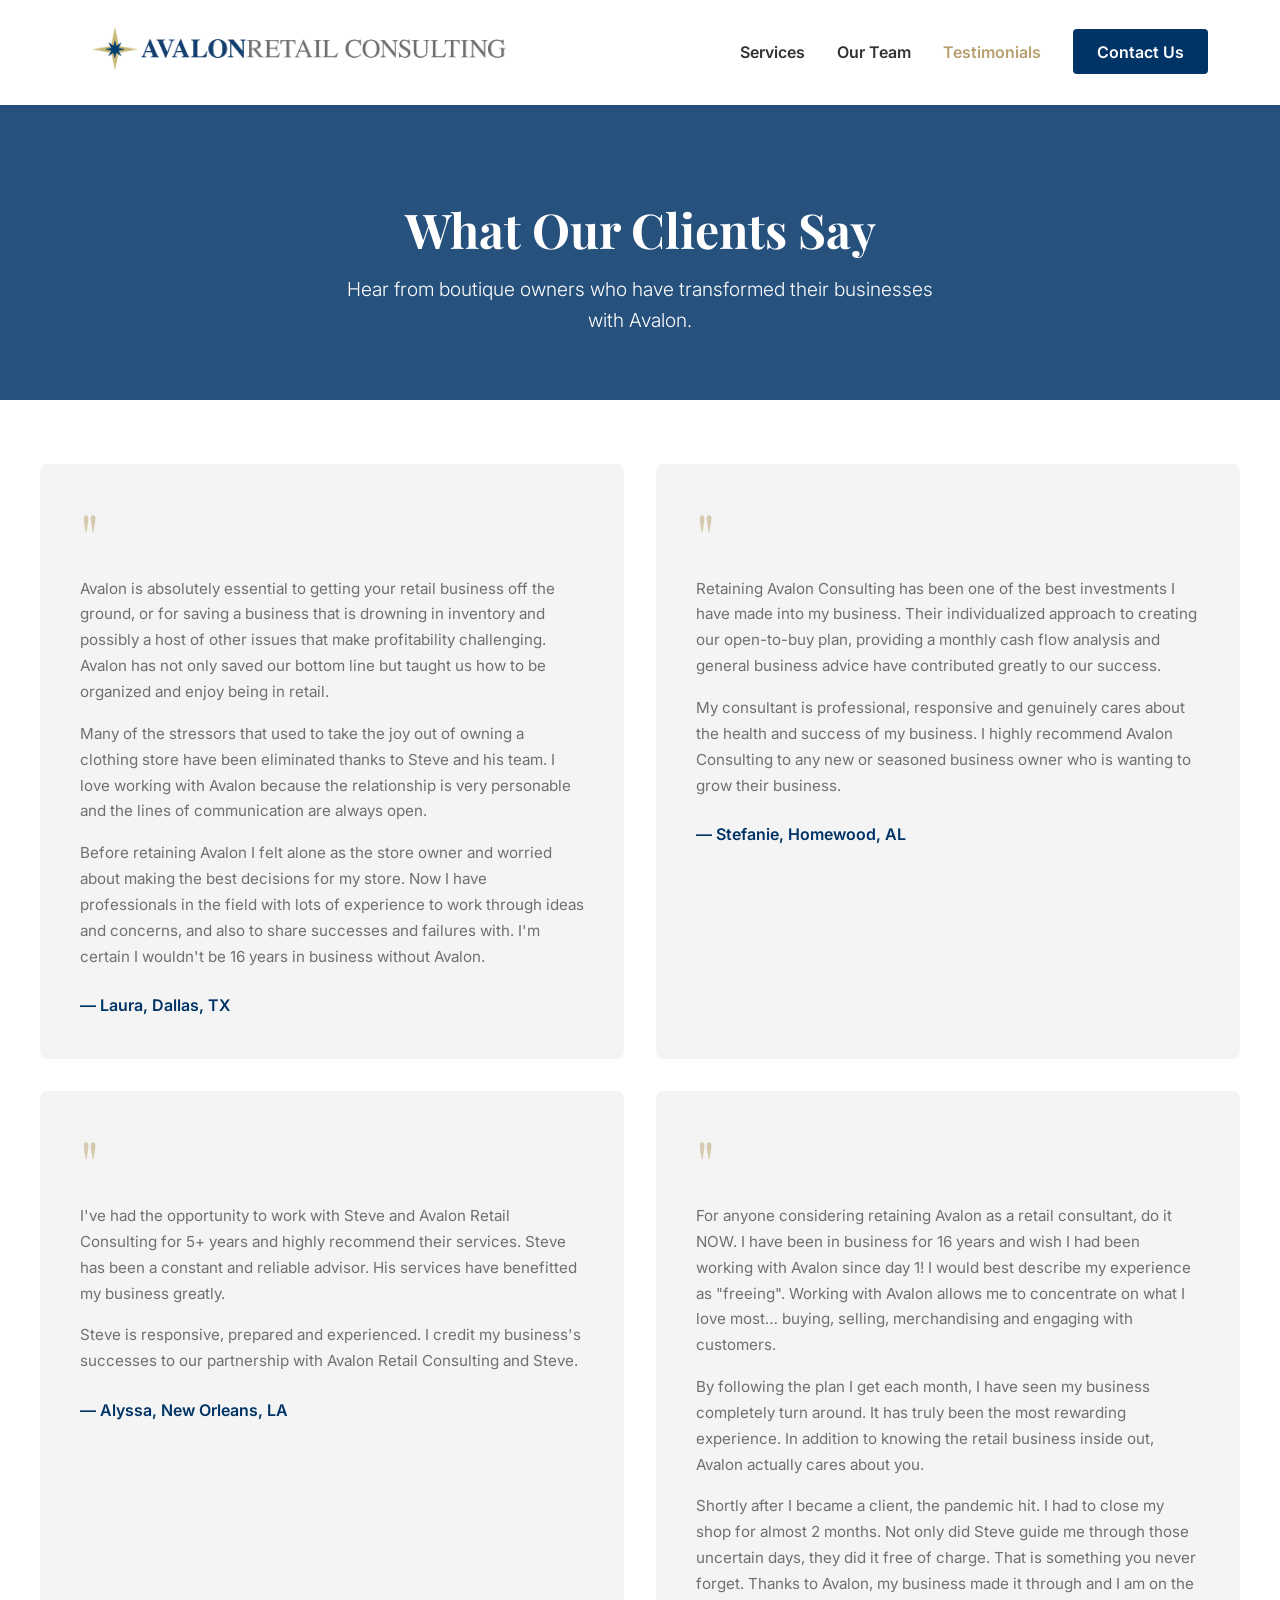
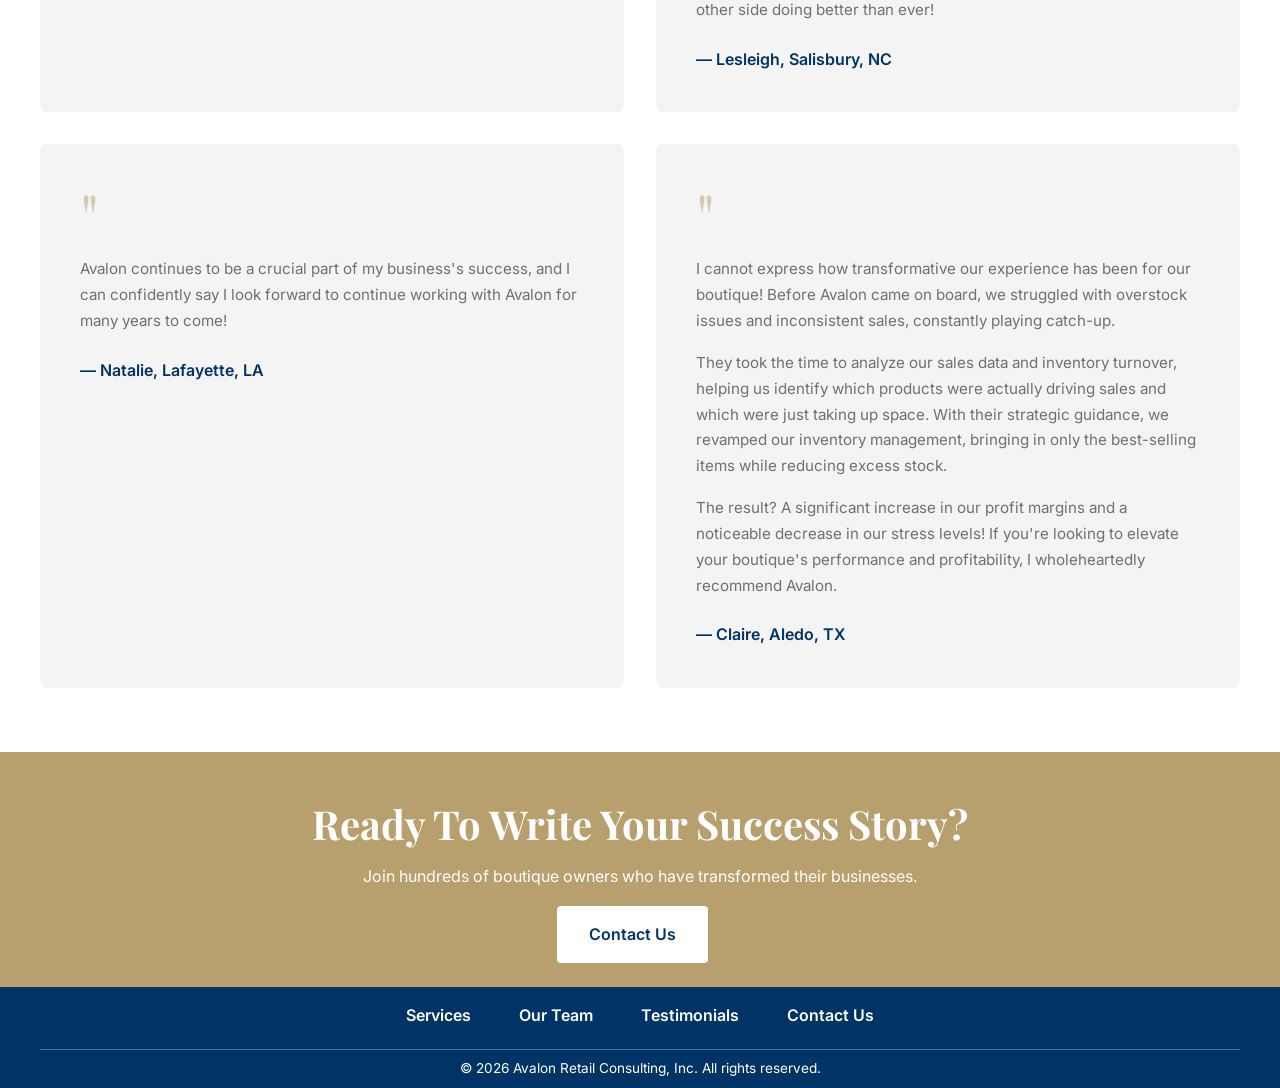
<file: testimonials-standalone.html>
<!DOCTYPE html>
<html lang="en">
<head>
    <meta charset="UTF-8">
    <meta name="viewport" content="width=device-width, initial-scale=1.0">
    <title>Testimonials | Avalon Retail Consulting</title>
    <style>
:root {
    --navy: #003366;
    --gold: #B8A06E;
    --gray: #707070;
    --light-gray: #f4f4f4;
    --white: #ffffff;
    --black: #333333;
    --font-heading: 'Playfair Display', serif;
    --font-body: 'Inter', sans-serif;
}

* {
    margin: 0;
    padding: 0;
    box-sizing: border-box;
}

body {
    font-family: var(--font-body);
    line-height: 1.6;
    color: var(--black);
    background-color: var(--white);
}

.container {
    max-width: 1200px;
    margin: 0 auto;
    padding: 0 2rem;
}

/* Header & Nav */
header {
    background: var(--white);
    padding: 1rem 0;
    position: sticky;
    top: 0;
    z-index: 1000;
    box-shadow: 0 2px 5px rgba(0,0,0,0.05);
}

nav {
    display: flex;
    justify-content: space-between;
    align-items: center;
}

.logo img {
    height: 65px;
    width: auto;
}

.nav-links {
    display: flex;
    list-style: none;
    align-items: center;
    gap: 2rem;
}

.nav-links a {
    text-decoration: none;
    color: var(--black);
    font-weight: 600;
    transition: color 0.3s;
}

.nav-links a:hover {
    color: var(--gold);
}

/* Buttons */
.btn-primary {
    background: var(--navy);
    color: var(--white) !important;
    padding: 0.8rem 1.5rem;
    border-radius: 4px;
    transition: background 0.3s;
}

.btn-primary:hover {
    background: var(--gold);
}

.btn-large {
    display: inline-block;
    background: var(--navy);
    color: var(--white);
    padding: 1rem 2rem;
    text-decoration: none;
    font-weight: 600;
    border-radius: 4px;
    margin-right: 1rem;
    transition: transform 0.2s;
}

.btn-large:hover {
    transform: translateY(-2px);
}

.btn-large.white {
    background: var(--white);
    color: var(--navy);
}

.btn-secondary {
    display: inline-block;
    border: 2px solid var(--navy);
    color: var(--navy);
    padding: 0.9rem 2rem;
    text-decoration: none;
    font-weight: 600;
    border-radius: 4px;
}

.btn-outline {
    display: inline-block;
    padding: 0.5rem 1rem;
    border: 1px solid var(--gray);
    color: var(--gray);
    text-decoration: none;
    font-size: 0.9rem;
}

/* Hero Section */
.hero {
    background: linear-gradient(rgba(0,51,102,0.5), rgba(0,51,102,0.5)), url('https://images.unsplash.com/photo-1441986300917-64674bd600d8?auto=format&fit=crop&q=80&w=2070') center/cover;
    height: 80vh;
    display: flex;
    align-items: center;
    color: var(--white);
    text-align: center;
}

.hero-content h1 {
    font-family: var(--font-heading);
    font-size: 4rem;
    margin-bottom: 1.5rem;
    line-height: 1.2;
}

.hero-content p {
    font-size: 1.5rem;
    max-width: 800px;
    margin: 0 auto 2rem;
    font-weight: 300;
}

/* Intro Section */
.intro {
    padding: 5rem 0;
    text-align: center;
}

.intro h2 {
    font-family: var(--font-heading);
    font-size: 2.5rem;
    margin-bottom: 1rem;
}

.subtitle {
    color: var(--gray);
    font-size: 1.2rem;
    margin-bottom: 3rem;
}

.grid-3 {
    display: grid;
    grid-template-columns: repeat(3, 1fr);
    gap: 2rem;
}

.card {
    padding: 2rem;
    background: var(--light-gray);
    border-radius: 8px;
    transition: background 0.3s;
}

.card:hover {
    background: var(--white);
    box-shadow: 0 10px 30px rgba(0,0,0,0.1);
}

.card .icon {
    font-size: 2.5rem;
    margin-bottom: 1rem;
}

.card h3 {
    margin-bottom: 1rem;
    color: var(--navy);
}

/* Services Highlight */
.services-highlight {
    background: var(--navy);
    color: var(--white);
    padding: 5rem 0;
}

.grid-2-rev {
    display: grid;
    grid-template-columns: 1fr 1fr;
    gap: 4rem;
    align-items: center;
}

.feature-list {
    list-style: none;
    margin-top: 2rem;
}

.feature-list li::before {
    content: "✓";
    margin-right: 10px;
    color: var(--gold);
    font-weight: bold;
}

.image-placeholder {
    background: url('https://images.unsplash.com/photo-1556740758-90de374c12ad?auto=format&fit=crop&q=80&w=2070') center/cover;
    height: 400px;
    border-radius: 8px;
}

/* Testimonials */
.testimonials {
    padding: 5rem 0;
    text-align: center;
}

.testimonials h2 {
    font-family: var(--font-heading);
    margin-bottom: 3rem;
}

.testimonial-slider blockquote {
    font-size: 1.2rem;
    font-style: italic;
    max-width: 800px;
    margin: 0 auto 2rem;
    position: relative;
}

.testimonial-slider cite {
    display: block;
    margin-top: 1rem;
    font-style: normal;
    font-weight: 600;
    color: var(--gold);
}

/* CTA Banner */
.cta-banner {
    background: var(--gold);
    color: var(--white);
    padding: 2.5rem 0 1.5rem;
    text-align: center;
}

.cta-banner h2 {
    font-family: var(--font-heading);
    font-size: 2.5rem;
    margin-bottom: 0.5rem;
}

.cta-banner p {
    margin-bottom: 1rem;
}

/* Footer */
footer {
    background: var(--navy);
    color: var(--white);
    padding: 1rem 0 0.5rem;
}

.footer-links-horizontal {
    display: flex;
    justify-content: center;
    list-style: none;
    gap: 3rem;
    margin-bottom: 0.75rem;
}

.footer-links-horizontal a {
    color: var(--white);
    text-decoration: none;
    font-weight: 600;
    transition: opacity 0.3s;
}

.footer-links-horizontal a:hover {
    opacity: 0.8;
}

.grid-4 {
    display: grid;
    grid-template-columns: 2fr 1fr 1fr 1fr;
    gap: 3rem;
    margin-bottom: 3rem;
}

.footer-logo {
    height: 40px;
    margin-bottom: 1rem;
    filter: brightness(0) invert(1);
}

footer h4 {
    color: var(--white);
    margin-bottom: 1.5rem;
}

footer ul {
    list-style: none;
}

footer ul li {
    margin-bottom: 0.5rem;
}

footer a {
    color: var(--white);
    text-decoration: none;
}

footer a:hover {
    opacity: 0.8;
}

.footer-bottom {
    border-top: 1px solid rgba(255,255,255,0.3);
    padding-top: 0.5rem;
    text-align: center;
    font-size: 0.85rem;
}

/* Empowering Tagline */
.empowering-tagline {
    color: var(--gold);
    font-size: 1.1rem;
    font-weight: 600;
    text-transform: uppercase;
    letter-spacing: 2px;
    margin-bottom: 0.5rem;
}

/* Image Cards */
.grid-3 {
    align-items: stretch;
}

.image-card {
    background: var(--light-gray);
    border-radius: 8px;
    overflow: hidden;
    text-align: center;
    transition: box-shadow 0.3s;
    display: flex;
    flex-direction: column;
}

.image-card:hover {
    box-shadow: 0 10px 30px rgba(0,0,0,0.1);
}

.image-card-img {
    height: 140px;
    background-size: cover;
    background-position: center;
    filter: brightness(0.85);
}

.image-card h3 {
    padding: 1rem 1rem 0.5rem;
    color: var(--navy);
    font-size: 1rem;
}

.image-card p {
    padding: 0 1rem 1rem;
    font-size: 0.9rem;
    color: var(--gray);
    flex-grow: 1;
}

/* Budget Table */
.budget-table-container {
    background: var(--white);
    padding: 0.75rem;
    margin: 0;
    border-radius: 8px 8px 0 0;
    overflow-x: auto;
    height: 140px;
    display: flex;
    align-items: center;
}

.budget-table {
    width: 100%;
    border-collapse: collapse;
    font-size: 0.75rem;
}

.budget-table th,
.budget-table td {
    padding: 0.25rem 0.4rem;
    text-align: right;
    border: 1px solid #ccc;
}

.budget-table th {
    background: var(--navy);
    color: var(--white);
    font-weight: 600;
}

.budget-table thead tr:first-child th {
    text-align: left;
    background: var(--light-gray);
    color: var(--navy);
}

.budget-table td:first-child {
    text-align: left;
}

.budget-table .total {
    color: var(--navy);
    font-weight: 700;
}

.budget-table .total-row td {
    font-weight: 700;
    border-top: 2px solid var(--navy);
}

.center-card .image-card-img {
    height: auto;
}

/* Anniversary Badge */
.anniversary-badge {
    width: 160px;
    height: auto;
    margin-bottom: 1.5rem;
    display: block;
    margin-left: auto;
    margin-right: auto;
}

/* Hamburger Menu */
.hamburger {
    display: none;
    flex-direction: column;
    justify-content: center;
    gap: 5px;
    width: 30px;
    height: 30px;
    background: transparent;
    border: none;
    cursor: pointer;
    padding: 0;
    z-index: 1001;
}

.hamburger span {
    display: block;
    width: 100%;
    height: 3px;
    background: var(--navy);
    border-radius: 2px;
    transition: all 0.3s ease;
}

.hamburger.active span:nth-child(1) {
    transform: rotate(45deg) translate(6px, 6px);
}

.hamburger.active span:nth-child(2) {
    opacity: 0;
}

.hamburger.active span:nth-child(3) {
    transform: rotate(-45deg) translate(6px, -6px);
}

/* Mobile Responsive */
/* Active Nav Link */
.nav-links a.active {
    color: var(--gold);
}

/* Page Hero (for interior pages) */
.page-hero {
    background: linear-gradient(rgba(0,51,102,0.85), rgba(0,51,102,0.85)), url('https://images.unsplash.com/photo-1441986300917-64674bd600d8?auto=format&fit=crop&q=80&w=2070') center/cover;
    padding: 6rem 0 4rem;
    color: var(--white);
    text-align: center;
}

.page-hero h1 {
    font-family: var(--font-heading);
    font-size: 3rem;
    margin-bottom: 1rem;
}

.page-hero p {
    font-size: 1.2rem;
    max-width: 600px;
    margin: 0 auto;
    font-weight: 300;
}

/* Services Page */
.services-intro {
    padding: 4rem 0;
    text-align: center;
}

.services-intro .intro-content {
    max-width: 800px;
    margin: 0 auto;
}

.services-intro h2 {
    font-family: var(--font-heading);
    font-size: 2.2rem;
    margin-bottom: 1.5rem;
    color: var(--navy);
}

.services-intro p {
    color: var(--gray);
    margin-bottom: 1rem;
    font-size: 1.1rem;
}

.services-detail {
    padding: 3rem 0;
    background: var(--light-gray);
}

.service-block {
    display: grid;
    grid-template-columns: 1fr 1fr;
    gap: 4rem;
    align-items: center;
    background: var(--white);
    border-radius: 8px;
    overflow: hidden;
    margin-bottom: 3rem;
    box-shadow: 0 5px 20px rgba(0,0,0,0.08);
}

.service-block:last-child {
    margin-bottom: 0;
}

.service-block.reverse {
    direction: rtl;
}

.service-block.reverse > * {
    direction: ltr;
}

.service-content {
    padding: 3rem;
}

.service-content h2 {
    font-family: var(--font-heading);
    font-size: 1.8rem;
    color: var(--navy);
    margin-bottom: 1rem;
}

.service-content p {
    color: var(--gray);
    margin-bottom: 1rem;
}

.service-content .feature-list {
    margin-top: 1.5rem;
}

.service-content .feature-list li {
    margin-bottom: 0.5rem;
    color: var(--black);
}

.service-image {
    height: 100%;
    min-height: 350px;
    background-size: cover;
    background-position: center;
}

/* How We Work Section */
.how-we-work {
    padding: 5rem 0;
    text-align: center;
}

.how-we-work h2 {
    font-family: var(--font-heading);
    font-size: 2.2rem;
    margin-bottom: 0.5rem;
    color: var(--navy);
}

.how-we-work .subtitle {
    margin-bottom: 3rem;
}

.work-card {
    background: var(--white);
    padding: 2rem;
    border-radius: 8px;
    box-shadow: 0 5px 20px rgba(0,0,0,0.08);
    text-align: center;
}

.work-number {
    width: 50px;
    height: 50px;
    background: var(--gold);
    color: var(--white);
    border-radius: 50%;
    display: flex;
    align-items: center;
    justify-content: center;
    font-size: 1.5rem;
    font-weight: 700;
    margin: 0 auto 1rem;
}

.work-card h3 {
    color: var(--navy);
    margin-bottom: 1rem;
}

.work-card p {
    color: var(--gray);
    font-size: 0.95rem;
}

/* Team Page */
.team-intro {
    padding: 4rem 0;
    text-align: center;
}

.team-intro .intro-content {
    max-width: 800px;
    margin: 0 auto;
}

.team-intro h2 {
    font-family: var(--font-heading);
    font-size: 2.2rem;
    margin-bottom: 1.5rem;
    color: var(--navy);
}

.team-intro p {
    color: var(--gray);
    margin-bottom: 1rem;
    font-size: 1.1rem;
}

.team-members {
    padding: 2rem 0 5rem;
}

.team-grid {
    display: flex;
    flex-direction: column;
    gap: 3rem;
}

.team-card {
    display: grid;
    grid-template-columns: 300px 1fr;
    gap: 3rem;
    background: var(--light-gray);
    border-radius: 8px;
    overflow: hidden;
    align-items: center;
}

.team-card:nth-child(even) {
    direction: rtl;
}

.team-card:nth-child(even) > * {
    direction: ltr;
}

.team-photo {
    height: 100%;
    min-height: 350px;
    overflow: hidden;
}

.team-photo img {
    width: 100%;
    height: 100%;
    object-fit: cover;
    object-position: center top;
}

.team-info {
    padding: 2rem 3rem 2rem 0;
}

.team-card:nth-child(even) .team-info {
    padding: 2rem 0 2rem 3rem;
}

.team-info h3 {
    font-family: var(--font-heading);
    font-size: 1.8rem;
    color: var(--navy);
    margin-bottom: 0.25rem;
}

.team-title {
    color: var(--gold);
    font-weight: 600;
    font-size: 1.1rem;
    margin-bottom: 1.5rem;
}

.team-bio {
    color: var(--gray);
    margin-bottom: 1rem;
}

.team-contact {
    margin-top: 1.5rem;
    font-size: 0.95rem;
}

.team-contact a {
    color: var(--gold);
    text-decoration: none;
}

.team-contact a:hover {
    text-decoration: underline;
}

/* Testimonials Page */
.testimonials-full {
    padding: 4rem 0;
}

.testimonials-grid {
    display: grid;
    grid-template-columns: repeat(2, 1fr);
    gap: 2rem;
}

.testimonial-card {
    background: var(--light-gray);
    padding: 2.5rem;
    border-radius: 8px;
    position: relative;
}

.quote-icon {
    font-family: var(--font-heading);
    font-size: 4rem;
    color: var(--gold);
    line-height: 1;
    margin-bottom: 0.5rem;
    opacity: 0.5;
}

.testimonial-text {
    color: var(--gray);
    margin-bottom: 1rem;
    font-size: 0.95rem;
    line-height: 1.7;
}

.testimonial-author {
    margin-top: 1.5rem;
}

.testimonial-author cite {
    font-style: normal;
    font-weight: 600;
    color: var(--navy);
}

/* Contact Page */
.contact-section {
    padding: 4rem 0;
}

/* Thank You Page */
.thank-you-section {
    padding: 8rem 0;
    text-align: center;
    min-height: 60vh;
    display: flex;
    align-items: center;
}

.thank-you-content {
    max-width: 600px;
    margin: 0 auto;
}

.thank-you-content h1 {
    font-family: var(--font-heading);
    font-size: 3rem;
    color: var(--navy);
    margin-bottom: 1.5rem;
}

.thank-you-content p {
    color: var(--gray);
    font-size: 1.2rem;
    margin-bottom: 2rem;
}

.contact-grid {
    display: grid;
    grid-template-columns: 1fr 1fr;
    gap: 4rem;
    align-items: start;
}

.contact-info h2 {
    font-family: var(--font-heading);
    font-size: 2rem;
    color: var(--navy);
    margin-bottom: 1rem;
}

.contact-info > p {
    color: var(--gray);
    margin-bottom: 2rem;
    font-size: 1.1rem;
}

.contact-details {
    margin-bottom: 2rem;
}

.contact-item h3 {
    color: var(--navy);
    margin-bottom: 0.25rem;
    font-size: 1rem;
}

.contact-item p {
    color: var(--gray);
}

.contact-item a {
    color: var(--gold);
    text-decoration: none;
}

.contact-item a:hover {
    text-decoration: underline;
}

.why-contact h3 {
    color: var(--navy);
    margin-bottom: 1rem;
}

.why-contact .feature-list li {
    color: var(--gray);
    margin-bottom: 0.5rem;
}

.contact-form-container {
    background: var(--light-gray);
    padding: 2.5rem;
    border-radius: 8px;
}

.contact-form .form-group {
    margin-bottom: 1.5rem;
}

.contact-form label {
    display: block;
    margin-bottom: 0.5rem;
    font-weight: 600;
    color: var(--navy);
}

.contact-form input,
.contact-form textarea {
    width: 100%;
    padding: 0.8rem 1rem;
    border: 1px solid #ddd;
    border-radius: 4px;
    font-family: var(--font-body);
    font-size: 1rem;
    transition: border-color 0.3s;
}

.contact-form input:focus,
.contact-form textarea:focus {
    outline: none;
    border-color: var(--gold);
}

.contact-form textarea {
    resize: vertical;
    min-height: 120px;
}

.contact-form .btn-large {
    width: 100%;
    border: none;
    cursor: pointer;
    font-family: var(--font-body);
    font-size: 1rem;
}

.contact-form .btn-large:hover {
    background: var(--gold);
}

/* Mobile Responsive */
@media (max-width: 768px) {
    .grid-3, .grid-2-rev, .grid-4 {
        grid-template-columns: 1fr;
    }
    
    .hero-content h1 {
        font-size: 2.5rem;
    }
    
    .hamburger {
        display: flex;
    }
    
    .nav-links {
        display: none;
        position: absolute;
        top: 100%;
        left: 0;
        right: 0;
        background: var(--white);
        flex-direction: column;
        padding: 1rem 2rem 2rem;
        box-shadow: 0 5px 15px rgba(0,0,0,0.1);
        gap: 0;
    }
    
    .nav-links.active {
        display: flex;
    }
    
    .nav-links li {
        padding: 0.75rem 0;
        border-bottom: 1px solid var(--light-gray);
    }
    
    .nav-links li:last-child {
        border-bottom: none;
        padding-top: 1rem;
    }
    
    .nav-links .btn-primary {
        display: inline-block;
        text-align: center;
    }
    
    header {
        position: relative;
    }
    
    nav {
        position: relative;
    }
    
    /* Page Hero Mobile */
    .page-hero h1 {
        font-size: 2.2rem;
    }
    
    /* Services Mobile */
    .service-block {
        grid-template-columns: 1fr;
        gap: 0;
    }
    
    .service-block.reverse {
        direction: ltr;
    }
    
    .service-content {
        padding: 2rem;
    }
    
    .service-image {
        min-height: 250px;
        order: -1;
    }
    
    /* Team Mobile */
    .team-card {
        grid-template-columns: 1fr;
        gap: 0;
    }
    
    .team-card:nth-child(even) {
        direction: ltr;
    }
    
    .team-photo {
        min-height: 300px;
    }
    
    .team-info {
        padding: 2rem !important;
    }
    
    /* Testimonials Mobile */
    .testimonials-grid {
        grid-template-columns: 1fr;
    }
    
    /* Contact Mobile */
    .contact-grid {
        grid-template-columns: 1fr;
        gap: 2rem;
    }
    
    .contact-form-container {
        padding: 1.5rem;
    }
}

</style>
    <link rel="preconnect" href="https://fonts.googleapis.com">
    <link rel="preconnect" href="https://fonts.gstatic.com" crossorigin>
    <link href="https://fonts.googleapis.com/css2?family=Playfair+Display:wght@700&family=Inter:wght@300;400;600&display=swap" rel="stylesheet">
</head>
<body>
    <header>
        <nav class="container">
            <div class="logo">
                <a href="index.html"><img src="[data-uri]" alt="Avalon Retail Consulting Logo"></a>
            </div>
            <button class="hamburger" aria-label="Toggle menu">
                <span></span>
                <span></span>
                <span></span>
            </button>
            <ul class="nav-links">
                <li><a href="services.html">Services</a></li>
                <li><a href="team.html">Our Team</a></li>
                <li><a href="testimonials.html" class="active">Testimonials</a></li>
                <li><a href="contact.html" class="btn-primary">Contact Us</a></li>
            </ul>
        </nav>
    </header>

    <main>
        <section class="page-hero testimonials-hero">
            <div class="container hero-content">
                <h1>What Our Clients Say</h1>
                <p>Hear from boutique owners who have transformed their businesses with Avalon.</p>
            </div>
        </section>

        <section class="testimonials-full container">
            <div class="testimonials-grid">
                <div class="testimonial-card">
                    <div class="quote-icon">"</div>
                    <p class="testimonial-text">Avalon is absolutely essential to getting your retail business off the ground, or for saving a business that is drowning in inventory and possibly a host of other issues that make profitability challenging. Avalon has not only saved our bottom line but taught us how to be organized and enjoy being in retail.</p>
                    <p class="testimonial-text">Many of the stressors that used to take the joy out of owning a clothing store have been eliminated thanks to Steve and his team. I love working with Avalon because the relationship is very personable and the lines of communication are always open.</p>
                    <p class="testimonial-text">Before retaining Avalon I felt alone as the store owner and worried about making the best decisions for my store. Now I have professionals in the field with lots of experience to work through ideas and concerns, and also to share successes and failures with. I'm certain I wouldn't be 16 years in business without Avalon.</p>
                    <div class="testimonial-author">
                        <cite>— Laura, Dallas, TX</cite>
                    </div>
                </div>

                <div class="testimonial-card">
                    <div class="quote-icon">"</div>
                    <p class="testimonial-text">Retaining Avalon Consulting has been one of the best investments I have made into my business. Their individualized approach to creating our open-to-buy plan, providing a monthly cash flow analysis and general business advice have contributed greatly to our success.</p>
                    <p class="testimonial-text">My consultant is professional, responsive and genuinely cares about the health and success of my business. I highly recommend Avalon Consulting to any new or seasoned business owner who is wanting to grow their business.</p>
                    <div class="testimonial-author">
                        <cite>— Stefanie, Homewood, AL</cite>
                    </div>
                </div>

                <div class="testimonial-card">
                    <div class="quote-icon">"</div>
                    <p class="testimonial-text">I've had the opportunity to work with Steve and Avalon Retail Consulting for 5+ years and highly recommend their services. Steve has been a constant and reliable advisor. His services have benefitted my business greatly.</p>
                    <p class="testimonial-text">Steve is responsive, prepared and experienced. I credit my business's successes to our partnership with Avalon Retail Consulting and Steve.</p>
                    <div class="testimonial-author">
                        <cite>— Alyssa, New Orleans, LA</cite>
                    </div>
                </div>

                <div class="testimonial-card">
                    <div class="quote-icon">"</div>
                    <p class="testimonial-text">For anyone considering retaining Avalon as a retail consultant, do it NOW. I have been in business for 16 years and wish I had been working with Avalon since day 1! I would best describe my experience as "freeing". Working with Avalon allows me to concentrate on what I love most… buying, selling, merchandising and engaging with customers.</p>
                    <p class="testimonial-text">By following the plan I get each month, I have seen my business completely turn around. It has truly been the most rewarding experience. In addition to knowing the retail business inside out, Avalon actually cares about you.</p>
                    <p class="testimonial-text">Shortly after I became a client, the pandemic hit. I had to close my shop for almost 2 months. Not only did Steve guide me through those uncertain days, they did it free of charge. That is something you never forget. Thanks to Avalon, my business made it through and I am on the other side doing better than ever!</p>
                    <div class="testimonial-author">
                        <cite>— Lesleigh, Salisbury, NC</cite>
                    </div>
                </div>

                <div class="testimonial-card">
                    <div class="quote-icon">"</div>
                    <p class="testimonial-text">Avalon continues to be a crucial part of my business's success, and I can confidently say I look forward to continue working with Avalon for many years to come!</p>
                    <div class="testimonial-author">
                        <cite>— Natalie, Lafayette, LA</cite>
                    </div>
                </div>

                <div class="testimonial-card">
                    <div class="quote-icon">"</div>
                    <p class="testimonial-text">I cannot express how transformative our experience has been for our boutique! Before Avalon came on board, we struggled with overstock issues and inconsistent sales, constantly playing catch-up.</p>
                    <p class="testimonial-text">They took the time to analyze our sales data and inventory turnover, helping us identify which products were actually driving sales and which were just taking up space. With their strategic guidance, we revamped our inventory management, bringing in only the best-selling items while reducing excess stock.</p>
                    <p class="testimonial-text">The result? A significant increase in our profit margins and a noticeable decrease in our stress levels! If you're looking to elevate your boutique's performance and profitability, I wholeheartedly recommend Avalon.</p>
                    <div class="testimonial-author">
                        <cite>— Claire, Aledo, TX</cite>
                    </div>
                </div>
            </div>
        </section>

        <section class="cta-banner">
            <div class="container">
                <h2>Ready To Write Your Success Story?</h2>
                <p>Join hundreds of boutique owners who have transformed their businesses.</p>
                <a href="contact.html" class="btn-large white">Contact Us</a>
            </div>
        </section>
    </main>

    <footer>
        <div class="container">
            <ul class="footer-links-horizontal">
                <li><a href="services.html">Services</a></li>
                <li><a href="team.html">Our Team</a></li>
                <li><a href="testimonials.html">Testimonials</a></li>
                <li><a href="contact.html">Contact Us</a></li>
            </ul>
        </div>
        <div class="footer-bottom container">
            <p>&copy; 2026 Avalon Retail Consulting, Inc. All rights reserved.</p>
        </div>
    </footer>

    <script>
        const hamburger = document.querySelector('.hamburger');
        const navLinks = document.querySelector('.nav-links');
        
        hamburger.addEventListener('click', () => {
            hamburger.classList.toggle('active');
            navLinks.classList.toggle('active');
        });
        
        document.querySelectorAll('.nav-links a').forEach(link => {
            link.addEventListener('click', () => {
                hamburger.classList.remove('active');
                navLinks.classList.remove('active');
            });
        });
    </script>
</body>
</html>
</file>
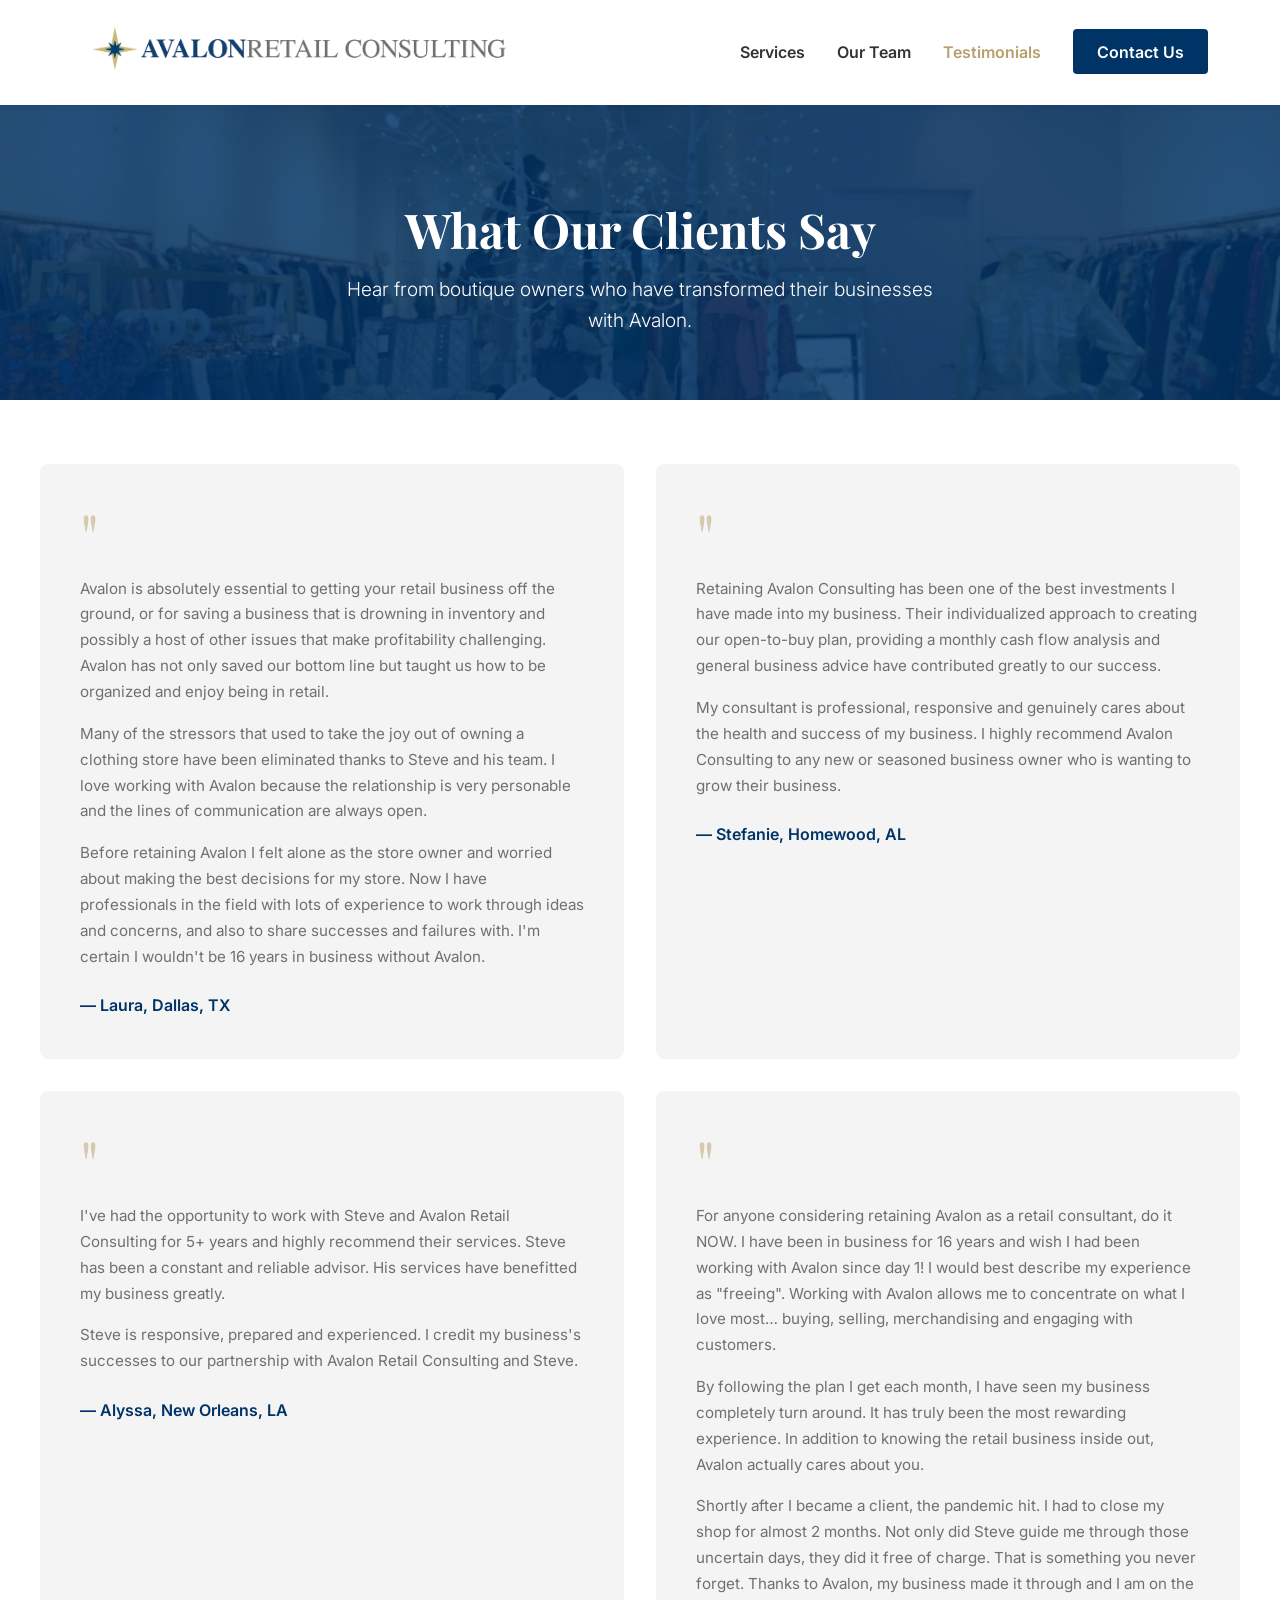
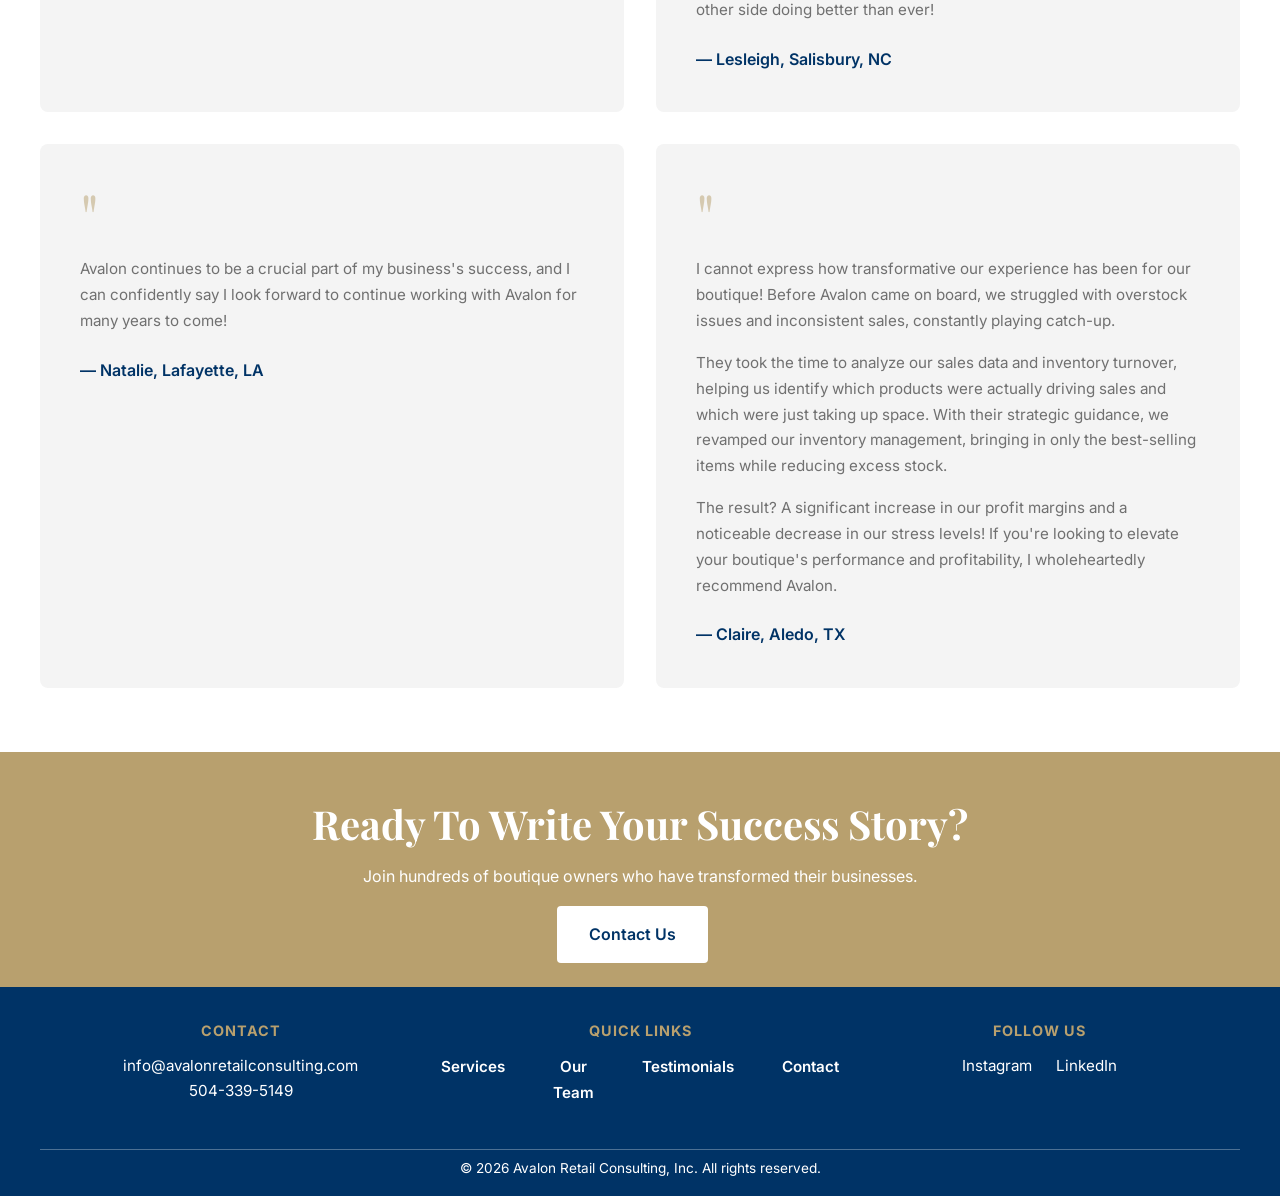
<file: testimonials.html>
<!DOCTYPE html>
<html lang="en">
<head>
    <meta charset="UTF-8">
    <meta name="viewport" content="width=device-width, initial-scale=1.0">
    <meta name="description" content="Read testimonials from boutique owners who transformed their businesses with Avalon Retail Consulting. Real results from real retailers.">
    <title>Testimonials | Avalon Retail Consulting</title>
    <link rel="stylesheet" href="style.css">
    <link rel="preconnect" href="https://fonts.googleapis.com">
    <link rel="preconnect" href="https://fonts.gstatic.com" crossorigin>
    <link href="https://fonts.googleapis.com/css2?family=Playfair+Display:wght@700&family=Inter:wght@300;400;600&display=swap" rel="stylesheet">
</head>
<body>
    <header>
        <nav class="container">
            <div class="logo">
                <a href="index.html"><img src="assets/logo.png" alt="Avalon Retail Consulting Logo"></a>
            </div>
            <button class="hamburger" aria-label="Toggle menu">
                <span></span>
                <span></span>
                <span></span>
            </button>
            <ul class="nav-links">
                <li><a href="services.html">Services</a></li>
                <li><a href="team.html">Our Team</a></li>
                <li><a href="testimonials.html" class="active">Testimonials</a></li>
                <li><a href="contact.html" class="btn-primary">Contact Us</a></li>
            </ul>
        </nav>
    </header>

    <main>
        <section class="page-hero testimonials-hero">
            <div class="container hero-content">
                <h1>What Our Clients Say</h1>
                <p>Hear from boutique owners who have transformed their businesses with Avalon.</p>
            </div>
        </section>

        <section class="testimonials-full container">
            <div class="testimonials-grid">
                <div class="testimonial-card">
                    <div class="quote-icon">"</div>
                    <p class="testimonial-text">Avalon is absolutely essential to getting your retail business off the ground, or for saving a business that is drowning in inventory and possibly a host of other issues that make profitability challenging. Avalon has not only saved our bottom line but taught us how to be organized and enjoy being in retail.</p>
                    <p class="testimonial-text">Many of the stressors that used to take the joy out of owning a clothing store have been eliminated thanks to Steve and his team. I love working with Avalon because the relationship is very personable and the lines of communication are always open.</p>
                    <p class="testimonial-text">Before retaining Avalon I felt alone as the store owner and worried about making the best decisions for my store. Now I have professionals in the field with lots of experience to work through ideas and concerns, and also to share successes and failures with. I'm certain I wouldn't be 16 years in business without Avalon.</p>
                    <div class="testimonial-author">
                        <cite>— Laura, Dallas, TX</cite>
                    </div>
                </div>

                <div class="testimonial-card">
                    <div class="quote-icon">"</div>
                    <p class="testimonial-text">Retaining Avalon Consulting has been one of the best investments I have made into my business. Their individualized approach to creating our open-to-buy plan, providing a monthly cash flow analysis and general business advice have contributed greatly to our success.</p>
                    <p class="testimonial-text">My consultant is professional, responsive and genuinely cares about the health and success of my business. I highly recommend Avalon Consulting to any new or seasoned business owner who is wanting to grow their business.</p>
                    <div class="testimonial-author">
                        <cite>— Stefanie, Homewood, AL</cite>
                    </div>
                </div>

                <div class="testimonial-card">
                    <div class="quote-icon">"</div>
                    <p class="testimonial-text">I've had the opportunity to work with Steve and Avalon Retail Consulting for 5+ years and highly recommend their services. Steve has been a constant and reliable advisor. His services have benefitted my business greatly.</p>
                    <p class="testimonial-text">Steve is responsive, prepared and experienced. I credit my business's successes to our partnership with Avalon Retail Consulting and Steve.</p>
                    <div class="testimonial-author">
                        <cite>— Alyssa, New Orleans, LA</cite>
                    </div>
                </div>

                <div class="testimonial-card">
                    <div class="quote-icon">"</div>
                    <p class="testimonial-text">For anyone considering retaining Avalon as a retail consultant, do it NOW. I have been in business for 16 years and wish I had been working with Avalon since day 1! I would best describe my experience as "freeing". Working with Avalon allows me to concentrate on what I love most… buying, selling, merchandising and engaging with customers.</p>
                    <p class="testimonial-text">By following the plan I get each month, I have seen my business completely turn around. It has truly been the most rewarding experience. In addition to knowing the retail business inside out, Avalon actually cares about you.</p>
                    <p class="testimonial-text">Shortly after I became a client, the pandemic hit. I had to close my shop for almost 2 months. Not only did Steve guide me through those uncertain days, they did it free of charge. That is something you never forget. Thanks to Avalon, my business made it through and I am on the other side doing better than ever!</p>
                    <div class="testimonial-author">
                        <cite>— Lesleigh, Salisbury, NC</cite>
                    </div>
                </div>

                <div class="testimonial-card">
                    <div class="quote-icon">"</div>
                    <p class="testimonial-text">Avalon continues to be a crucial part of my business's success, and I can confidently say I look forward to continue working with Avalon for many years to come!</p>
                    <div class="testimonial-author">
                        <cite>— Natalie, Lafayette, LA</cite>
                    </div>
                </div>

                <div class="testimonial-card">
                    <div class="quote-icon">"</div>
                    <p class="testimonial-text">I cannot express how transformative our experience has been for our boutique! Before Avalon came on board, we struggled with overstock issues and inconsistent sales, constantly playing catch-up.</p>
                    <p class="testimonial-text">They took the time to analyze our sales data and inventory turnover, helping us identify which products were actually driving sales and which were just taking up space. With their strategic guidance, we revamped our inventory management, bringing in only the best-selling items while reducing excess stock.</p>
                    <p class="testimonial-text">The result? A significant increase in our profit margins and a noticeable decrease in our stress levels! If you're looking to elevate your boutique's performance and profitability, I wholeheartedly recommend Avalon.</p>
                    <div class="testimonial-author">
                        <cite>— Claire, Aledo, TX</cite>
                    </div>
                </div>
            </div>
        </section>

        <section class="cta-banner">
            <div class="container">
                <h2>Ready To Write Your Success Story?</h2>
                <p>Join hundreds of boutique owners who have transformed their businesses.</p>
                <a href="contact.html" class="btn-large white">Contact Us</a>
            </div>
        </section>
    </main>

    <footer>
        <div class="container">
            <div class="footer-content">
                <div class="footer-section">
                    <h4>Contact</h4>
                    <p><a href="mailto:info@avalonretailconsulting.com">info@avalonretailconsulting.com</a></p>
                    <p><a href="tel:504-339-5149">504-339-5149</a></p>
                </div>
                <div class="footer-section">
                    <h4>Quick Links</h4>
                    <ul class="footer-links-horizontal">
                        <li><a href="services.html">Services</a></li>
                        <li><a href="team.html">Our Team</a></li>
                        <li><a href="testimonials.html">Testimonials</a></li>
                        <li><a href="contact.html">Contact</a></li>
                    </ul>
                </div>
                <div class="footer-section">
                    <h4>Follow Us</h4>
                    <div class="social-links">
                        <a href="https://www.instagram.com/avalon_consulting_" target="_blank" rel="noopener">Instagram</a>
                        <a href="https://www.linkedin.com/company/avalon-retail-consulting-inc/about/" target="_blank" rel="noopener">LinkedIn</a>
                    </div>
                </div>
            </div>
        </div>
        <div class="footer-bottom container">
            <p>&copy; 2026 Avalon Retail Consulting, Inc. All rights reserved.</p>
        </div>
    </footer>

    <script>
        const hamburger = document.querySelector('.hamburger');
        const navLinks = document.querySelector('.nav-links');
        
        hamburger.addEventListener('click', () => {
            hamburger.classList.toggle('active');
            navLinks.classList.toggle('active');
        });
        
        document.querySelectorAll('.nav-links a').forEach(link => {
            link.addEventListener('click', () => {
                hamburger.classList.remove('active');
                navLinks.classList.remove('active');
            });
        });
    </script>
</body>
</html>
</file>
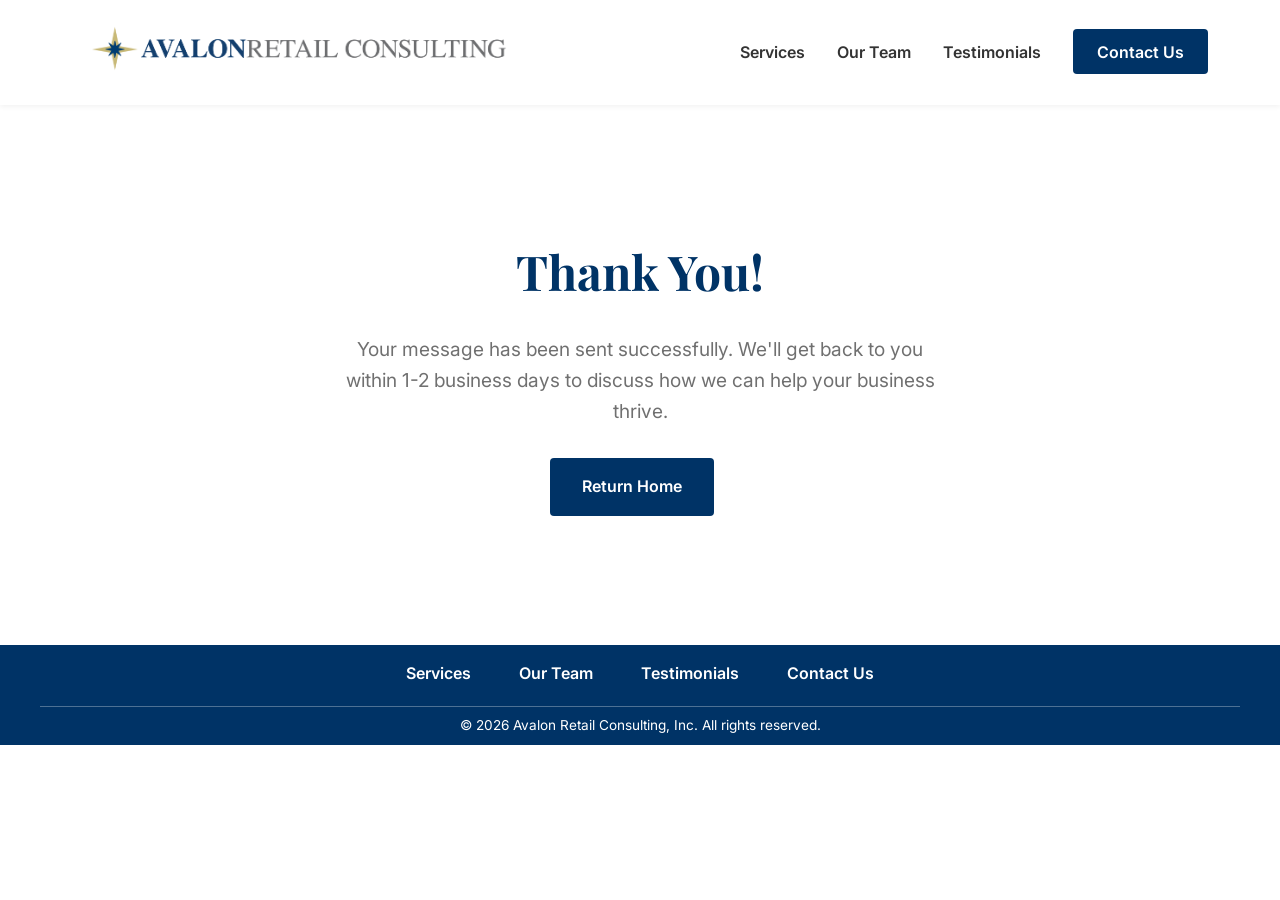
<file: thank-you-standalone.html>
<!DOCTYPE html>
<html lang="en">
<head>
    <meta charset="UTF-8">
    <meta name="viewport" content="width=device-width, initial-scale=1.0">
    <title>Thank You | Avalon Retail Consulting</title>
    <style>
:root {
    --navy: #003366;
    --gold: #B8A06E;
    --gray: #707070;
    --light-gray: #f4f4f4;
    --white: #ffffff;
    --black: #333333;
    --font-heading: 'Playfair Display', serif;
    --font-body: 'Inter', sans-serif;
}

* {
    margin: 0;
    padding: 0;
    box-sizing: border-box;
}

body {
    font-family: var(--font-body);
    line-height: 1.6;
    color: var(--black);
    background-color: var(--white);
}

.container {
    max-width: 1200px;
    margin: 0 auto;
    padding: 0 2rem;
}

/* Header & Nav */
header {
    background: var(--white);
    padding: 1rem 0;
    position: sticky;
    top: 0;
    z-index: 1000;
    box-shadow: 0 2px 5px rgba(0,0,0,0.05);
}

nav {
    display: flex;
    justify-content: space-between;
    align-items: center;
}

.logo img {
    height: 65px;
    width: auto;
}

.nav-links {
    display: flex;
    list-style: none;
    align-items: center;
    gap: 2rem;
}

.nav-links a {
    text-decoration: none;
    color: var(--black);
    font-weight: 600;
    transition: color 0.3s;
}

.nav-links a:hover {
    color: var(--gold);
}

/* Buttons */
.btn-primary {
    background: var(--navy);
    color: var(--white) !important;
    padding: 0.8rem 1.5rem;
    border-radius: 4px;
    transition: background 0.3s;
}

.btn-primary:hover {
    background: var(--gold);
}

.btn-large {
    display: inline-block;
    background: var(--navy);
    color: var(--white);
    padding: 1rem 2rem;
    text-decoration: none;
    font-weight: 600;
    border-radius: 4px;
    margin-right: 1rem;
    transition: transform 0.2s;
}

.btn-large:hover {
    transform: translateY(-2px);
}

.btn-large.white {
    background: var(--white);
    color: var(--navy);
}

.btn-secondary {
    display: inline-block;
    border: 2px solid var(--navy);
    color: var(--navy);
    padding: 0.9rem 2rem;
    text-decoration: none;
    font-weight: 600;
    border-radius: 4px;
}

.btn-outline {
    display: inline-block;
    padding: 0.5rem 1rem;
    border: 1px solid var(--gray);
    color: var(--gray);
    text-decoration: none;
    font-size: 0.9rem;
}

/* Hero Section */
.hero {
    background: linear-gradient(rgba(0,51,102,0.5), rgba(0,51,102,0.5)), url('https://images.unsplash.com/photo-1441986300917-64674bd600d8?auto=format&fit=crop&q=80&w=2070') center/cover;
    height: 80vh;
    display: flex;
    align-items: center;
    color: var(--white);
    text-align: center;
}

.hero-content h1 {
    font-family: var(--font-heading);
    font-size: 4rem;
    margin-bottom: 1.5rem;
    line-height: 1.2;
}

.hero-content p {
    font-size: 1.5rem;
    max-width: 800px;
    margin: 0 auto 2rem;
    font-weight: 300;
}

/* Intro Section */
.intro {
    padding: 5rem 0;
    text-align: center;
}

.intro h2 {
    font-family: var(--font-heading);
    font-size: 2.5rem;
    margin-bottom: 1rem;
}

.subtitle {
    color: var(--gray);
    font-size: 1.2rem;
    margin-bottom: 3rem;
}

.grid-3 {
    display: grid;
    grid-template-columns: repeat(3, 1fr);
    gap: 2rem;
}

.card {
    padding: 2rem;
    background: var(--light-gray);
    border-radius: 8px;
    transition: background 0.3s;
}

.card:hover {
    background: var(--white);
    box-shadow: 0 10px 30px rgba(0,0,0,0.1);
}

.card .icon {
    font-size: 2.5rem;
    margin-bottom: 1rem;
}

.card h3 {
    margin-bottom: 1rem;
    color: var(--navy);
}

/* Services Highlight */
.services-highlight {
    background: var(--navy);
    color: var(--white);
    padding: 5rem 0;
}

.grid-2-rev {
    display: grid;
    grid-template-columns: 1fr 1fr;
    gap: 4rem;
    align-items: center;
}

.feature-list {
    list-style: none;
    margin-top: 2rem;
}

.feature-list li::before {
    content: "✓";
    margin-right: 10px;
    color: var(--gold);
    font-weight: bold;
}

.image-placeholder {
    background: url('https://images.unsplash.com/photo-1556740758-90de374c12ad?auto=format&fit=crop&q=80&w=2070') center/cover;
    height: 400px;
    border-radius: 8px;
}

/* Testimonials */
.testimonials {
    padding: 5rem 0;
    text-align: center;
}

.testimonials h2 {
    font-family: var(--font-heading);
    margin-bottom: 3rem;
}

.testimonial-slider blockquote {
    font-size: 1.2rem;
    font-style: italic;
    max-width: 800px;
    margin: 0 auto 2rem;
    position: relative;
}

.testimonial-slider cite {
    display: block;
    margin-top: 1rem;
    font-style: normal;
    font-weight: 600;
    color: var(--gold);
}

/* CTA Banner */
.cta-banner {
    background: var(--gold);
    color: var(--white);
    padding: 2.5rem 0 1.5rem;
    text-align: center;
}

.cta-banner h2 {
    font-family: var(--font-heading);
    font-size: 2.5rem;
    margin-bottom: 0.5rem;
}

.cta-banner p {
    margin-bottom: 1rem;
}

/* Footer */
footer {
    background: var(--navy);
    color: var(--white);
    padding: 1rem 0 0.5rem;
}

.footer-links-horizontal {
    display: flex;
    justify-content: center;
    list-style: none;
    gap: 3rem;
    margin-bottom: 0.75rem;
}

.footer-links-horizontal a {
    color: var(--white);
    text-decoration: none;
    font-weight: 600;
    transition: opacity 0.3s;
}

.footer-links-horizontal a:hover {
    opacity: 0.8;
}

.grid-4 {
    display: grid;
    grid-template-columns: 2fr 1fr 1fr 1fr;
    gap: 3rem;
    margin-bottom: 3rem;
}

.footer-logo {
    height: 40px;
    margin-bottom: 1rem;
    filter: brightness(0) invert(1);
}

footer h4 {
    color: var(--white);
    margin-bottom: 1.5rem;
}

footer ul {
    list-style: none;
}

footer ul li {
    margin-bottom: 0.5rem;
}

footer a {
    color: var(--white);
    text-decoration: none;
}

footer a:hover {
    opacity: 0.8;
}

.footer-bottom {
    border-top: 1px solid rgba(255,255,255,0.3);
    padding-top: 0.5rem;
    text-align: center;
    font-size: 0.85rem;
}

/* Empowering Tagline */
.empowering-tagline {
    color: var(--gold);
    font-size: 1.1rem;
    font-weight: 600;
    text-transform: uppercase;
    letter-spacing: 2px;
    margin-bottom: 0.5rem;
}

/* Image Cards */
.grid-3 {
    align-items: stretch;
}

.image-card {
    background: var(--light-gray);
    border-radius: 8px;
    overflow: hidden;
    text-align: center;
    transition: box-shadow 0.3s;
    display: flex;
    flex-direction: column;
}

.image-card:hover {
    box-shadow: 0 10px 30px rgba(0,0,0,0.1);
}

.image-card-img {
    height: 140px;
    background-size: cover;
    background-position: center;
    filter: brightness(0.85);
}

.image-card h3 {
    padding: 1rem 1rem 0.5rem;
    color: var(--navy);
    font-size: 1rem;
}

.image-card p {
    padding: 0 1rem 1rem;
    font-size: 0.9rem;
    color: var(--gray);
    flex-grow: 1;
}

/* Budget Table */
.budget-table-container {
    background: var(--white);
    padding: 0.75rem;
    margin: 0;
    border-radius: 8px 8px 0 0;
    overflow-x: auto;
    height: 140px;
    display: flex;
    align-items: center;
}

.budget-table {
    width: 100%;
    border-collapse: collapse;
    font-size: 0.75rem;
}

.budget-table th,
.budget-table td {
    padding: 0.25rem 0.4rem;
    text-align: right;
    border: 1px solid #ccc;
}

.budget-table th {
    background: var(--navy);
    color: var(--white);
    font-weight: 600;
}

.budget-table thead tr:first-child th {
    text-align: left;
    background: var(--light-gray);
    color: var(--navy);
}

.budget-table td:first-child {
    text-align: left;
}

.budget-table .total {
    color: var(--navy);
    font-weight: 700;
}

.budget-table .total-row td {
    font-weight: 700;
    border-top: 2px solid var(--navy);
}

.center-card .image-card-img {
    height: auto;
}

/* Anniversary Badge */
.anniversary-badge {
    width: 160px;
    height: auto;
    margin-bottom: 1.5rem;
    display: block;
    margin-left: auto;
    margin-right: auto;
}

/* Hamburger Menu */
.hamburger {
    display: none;
    flex-direction: column;
    justify-content: center;
    gap: 5px;
    width: 30px;
    height: 30px;
    background: transparent;
    border: none;
    cursor: pointer;
    padding: 0;
    z-index: 1001;
}

.hamburger span {
    display: block;
    width: 100%;
    height: 3px;
    background: var(--navy);
    border-radius: 2px;
    transition: all 0.3s ease;
}

.hamburger.active span:nth-child(1) {
    transform: rotate(45deg) translate(6px, 6px);
}

.hamburger.active span:nth-child(2) {
    opacity: 0;
}

.hamburger.active span:nth-child(3) {
    transform: rotate(-45deg) translate(6px, -6px);
}

/* Mobile Responsive */
/* Active Nav Link */
.nav-links a.active {
    color: var(--gold);
}

/* Page Hero (for interior pages) */
.page-hero {
    background: linear-gradient(rgba(0,51,102,0.85), rgba(0,51,102,0.85)), url('https://images.unsplash.com/photo-1441986300917-64674bd600d8?auto=format&fit=crop&q=80&w=2070') center/cover;
    padding: 6rem 0 4rem;
    color: var(--white);
    text-align: center;
}

.page-hero h1 {
    font-family: var(--font-heading);
    font-size: 3rem;
    margin-bottom: 1rem;
}

.page-hero p {
    font-size: 1.2rem;
    max-width: 600px;
    margin: 0 auto;
    font-weight: 300;
}

/* Services Page */
.services-intro {
    padding: 4rem 0;
    text-align: center;
}

.services-intro .intro-content {
    max-width: 800px;
    margin: 0 auto;
}

.services-intro h2 {
    font-family: var(--font-heading);
    font-size: 2.2rem;
    margin-bottom: 1.5rem;
    color: var(--navy);
}

.services-intro p {
    color: var(--gray);
    margin-bottom: 1rem;
    font-size: 1.1rem;
}

.services-detail {
    padding: 3rem 0;
    background: var(--light-gray);
}

.service-block {
    display: grid;
    grid-template-columns: 1fr 1fr;
    gap: 4rem;
    align-items: center;
    background: var(--white);
    border-radius: 8px;
    overflow: hidden;
    margin-bottom: 3rem;
    box-shadow: 0 5px 20px rgba(0,0,0,0.08);
}

.service-block:last-child {
    margin-bottom: 0;
}

.service-block.reverse {
    direction: rtl;
}

.service-block.reverse > * {
    direction: ltr;
}

.service-content {
    padding: 3rem;
}

.service-content h2 {
    font-family: var(--font-heading);
    font-size: 1.8rem;
    color: var(--navy);
    margin-bottom: 1rem;
}

.service-content p {
    color: var(--gray);
    margin-bottom: 1rem;
}

.service-content .feature-list {
    margin-top: 1.5rem;
}

.service-content .feature-list li {
    margin-bottom: 0.5rem;
    color: var(--black);
}

.service-image {
    height: 100%;
    min-height: 350px;
    background-size: cover;
    background-position: center;
}

/* How We Work Section */
.how-we-work {
    padding: 5rem 0;
    text-align: center;
}

.how-we-work h2 {
    font-family: var(--font-heading);
    font-size: 2.2rem;
    margin-bottom: 0.5rem;
    color: var(--navy);
}

.how-we-work .subtitle {
    margin-bottom: 3rem;
}

.work-card {
    background: var(--white);
    padding: 2rem;
    border-radius: 8px;
    box-shadow: 0 5px 20px rgba(0,0,0,0.08);
    text-align: center;
}

.work-number {
    width: 50px;
    height: 50px;
    background: var(--gold);
    color: var(--white);
    border-radius: 50%;
    display: flex;
    align-items: center;
    justify-content: center;
    font-size: 1.5rem;
    font-weight: 700;
    margin: 0 auto 1rem;
}

.work-card h3 {
    color: var(--navy);
    margin-bottom: 1rem;
}

.work-card p {
    color: var(--gray);
    font-size: 0.95rem;
}

/* Team Page */
.team-intro {
    padding: 4rem 0;
    text-align: center;
}

.team-intro .intro-content {
    max-width: 800px;
    margin: 0 auto;
}

.team-intro h2 {
    font-family: var(--font-heading);
    font-size: 2.2rem;
    margin-bottom: 1.5rem;
    color: var(--navy);
}

.team-intro p {
    color: var(--gray);
    margin-bottom: 1rem;
    font-size: 1.1rem;
}

.team-members {
    padding: 2rem 0 5rem;
}

.team-grid {
    display: flex;
    flex-direction: column;
    gap: 3rem;
}

.team-card {
    display: grid;
    grid-template-columns: 300px 1fr;
    gap: 3rem;
    background: var(--light-gray);
    border-radius: 8px;
    overflow: hidden;
    align-items: center;
}

.team-card:nth-child(even) {
    direction: rtl;
}

.team-card:nth-child(even) > * {
    direction: ltr;
}

.team-photo {
    height: 100%;
    min-height: 350px;
    overflow: hidden;
}

.team-photo img {
    width: 100%;
    height: 100%;
    object-fit: cover;
    object-position: center top;
}

.team-info {
    padding: 2rem 3rem 2rem 0;
}

.team-card:nth-child(even) .team-info {
    padding: 2rem 0 2rem 3rem;
}

.team-info h3 {
    font-family: var(--font-heading);
    font-size: 1.8rem;
    color: var(--navy);
    margin-bottom: 0.25rem;
}

.team-title {
    color: var(--gold);
    font-weight: 600;
    font-size: 1.1rem;
    margin-bottom: 1.5rem;
}

.team-bio {
    color: var(--gray);
    margin-bottom: 1rem;
}

.team-contact {
    margin-top: 1.5rem;
    font-size: 0.95rem;
}

.team-contact a {
    color: var(--gold);
    text-decoration: none;
}

.team-contact a:hover {
    text-decoration: underline;
}

/* Testimonials Page */
.testimonials-full {
    padding: 4rem 0;
}

.testimonials-grid {
    display: grid;
    grid-template-columns: repeat(2, 1fr);
    gap: 2rem;
}

.testimonial-card {
    background: var(--light-gray);
    padding: 2.5rem;
    border-radius: 8px;
    position: relative;
}

.quote-icon {
    font-family: var(--font-heading);
    font-size: 4rem;
    color: var(--gold);
    line-height: 1;
    margin-bottom: 0.5rem;
    opacity: 0.5;
}

.testimonial-text {
    color: var(--gray);
    margin-bottom: 1rem;
    font-size: 0.95rem;
    line-height: 1.7;
}

.testimonial-author {
    margin-top: 1.5rem;
}

.testimonial-author cite {
    font-style: normal;
    font-weight: 600;
    color: var(--navy);
}

/* Contact Page */
.contact-section {
    padding: 4rem 0;
}

/* Thank You Page */
.thank-you-section {
    padding: 8rem 0;
    text-align: center;
    min-height: 60vh;
    display: flex;
    align-items: center;
}

.thank-you-content {
    max-width: 600px;
    margin: 0 auto;
}

.thank-you-content h1 {
    font-family: var(--font-heading);
    font-size: 3rem;
    color: var(--navy);
    margin-bottom: 1.5rem;
}

.thank-you-content p {
    color: var(--gray);
    font-size: 1.2rem;
    margin-bottom: 2rem;
}

.contact-grid {
    display: grid;
    grid-template-columns: 1fr 1fr;
    gap: 4rem;
    align-items: start;
}

.contact-info h2 {
    font-family: var(--font-heading);
    font-size: 2rem;
    color: var(--navy);
    margin-bottom: 1rem;
}

.contact-info > p {
    color: var(--gray);
    margin-bottom: 2rem;
    font-size: 1.1rem;
}

.contact-details {
    margin-bottom: 2rem;
}

.contact-item h3 {
    color: var(--navy);
    margin-bottom: 0.25rem;
    font-size: 1rem;
}

.contact-item p {
    color: var(--gray);
}

.contact-item a {
    color: var(--gold);
    text-decoration: none;
}

.contact-item a:hover {
    text-decoration: underline;
}

.why-contact h3 {
    color: var(--navy);
    margin-bottom: 1rem;
}

.why-contact .feature-list li {
    color: var(--gray);
    margin-bottom: 0.5rem;
}

.contact-form-container {
    background: var(--light-gray);
    padding: 2.5rem;
    border-radius: 8px;
}

.contact-form .form-group {
    margin-bottom: 1.5rem;
}

.contact-form label {
    display: block;
    margin-bottom: 0.5rem;
    font-weight: 600;
    color: var(--navy);
}

.contact-form input,
.contact-form textarea {
    width: 100%;
    padding: 0.8rem 1rem;
    border: 1px solid #ddd;
    border-radius: 4px;
    font-family: var(--font-body);
    font-size: 1rem;
    transition: border-color 0.3s;
}

.contact-form input:focus,
.contact-form textarea:focus {
    outline: none;
    border-color: var(--gold);
}

.contact-form textarea {
    resize: vertical;
    min-height: 120px;
}

.contact-form .btn-large {
    width: 100%;
    border: none;
    cursor: pointer;
    font-family: var(--font-body);
    font-size: 1rem;
}

.contact-form .btn-large:hover {
    background: var(--gold);
}

/* Mobile Responsive */
@media (max-width: 768px) {
    .grid-3, .grid-2-rev, .grid-4 {
        grid-template-columns: 1fr;
    }
    
    .hero-content h1 {
        font-size: 2.5rem;
    }
    
    .hamburger {
        display: flex;
    }
    
    .nav-links {
        display: none;
        position: absolute;
        top: 100%;
        left: 0;
        right: 0;
        background: var(--white);
        flex-direction: column;
        padding: 1rem 2rem 2rem;
        box-shadow: 0 5px 15px rgba(0,0,0,0.1);
        gap: 0;
    }
    
    .nav-links.active {
        display: flex;
    }
    
    .nav-links li {
        padding: 0.75rem 0;
        border-bottom: 1px solid var(--light-gray);
    }
    
    .nav-links li:last-child {
        border-bottom: none;
        padding-top: 1rem;
    }
    
    .nav-links .btn-primary {
        display: inline-block;
        text-align: center;
    }
    
    header {
        position: relative;
    }
    
    nav {
        position: relative;
    }
    
    /* Page Hero Mobile */
    .page-hero h1 {
        font-size: 2.2rem;
    }
    
    /* Services Mobile */
    .service-block {
        grid-template-columns: 1fr;
        gap: 0;
    }
    
    .service-block.reverse {
        direction: ltr;
    }
    
    .service-content {
        padding: 2rem;
    }
    
    .service-image {
        min-height: 250px;
        order: -1;
    }
    
    /* Team Mobile */
    .team-card {
        grid-template-columns: 1fr;
        gap: 0;
    }
    
    .team-card:nth-child(even) {
        direction: ltr;
    }
    
    .team-photo {
        min-height: 300px;
    }
    
    .team-info {
        padding: 2rem !important;
    }
    
    /* Testimonials Mobile */
    .testimonials-grid {
        grid-template-columns: 1fr;
    }
    
    /* Contact Mobile */
    .contact-grid {
        grid-template-columns: 1fr;
        gap: 2rem;
    }
    
    .contact-form-container {
        padding: 1.5rem;
    }
}

</style>
    <link rel="preconnect" href="https://fonts.googleapis.com">
    <link rel="preconnect" href="https://fonts.gstatic.com" crossorigin>
    <link href="https://fonts.googleapis.com/css2?family=Playfair+Display:wght@700&family=Inter:wght@300;400;600&display=swap" rel="stylesheet">
</head>
<body>
    <header>
        <nav class="container">
            <div class="logo">
                <a href="index.html"><img src="[data-uri]" alt="Avalon Retail Consulting Logo"></a>
            </div>
            <button class="hamburger" aria-label="Toggle menu">
                <span></span>
                <span></span>
                <span></span>
            </button>
            <ul class="nav-links">
                <li><a href="services.html">Services</a></li>
                <li><a href="team.html">Our Team</a></li>
                <li><a href="testimonials.html">Testimonials</a></li>
                <li><a href="contact.html" class="btn-primary">Contact Us</a></li>
            </ul>
        </nav>
    </header>

    <main>
        <section class="thank-you-section">
            <div class="container">
                <div class="thank-you-content">
                    <h1>Thank You!</h1>
                    <p>Your message has been sent successfully. We'll get back to you within 1-2 business days to discuss how we can help your business thrive.</p>
                    <a href="index.html" class="btn-large">Return Home</a>
                </div>
            </div>
        </section>
    </main>

    <footer>
        <div class="container">
            <ul class="footer-links-horizontal">
                <li><a href="services.html">Services</a></li>
                <li><a href="team.html">Our Team</a></li>
                <li><a href="testimonials.html">Testimonials</a></li>
                <li><a href="contact.html">Contact Us</a></li>
            </ul>
        </div>
        <div class="footer-bottom container">
            <p>&copy; 2026 Avalon Retail Consulting, Inc. All rights reserved.</p>
        </div>
    </footer>

    <script>
        const hamburger = document.querySelector('.hamburger');
        const navLinks = document.querySelector('.nav-links');
        
        hamburger.addEventListener('click', () => {
            hamburger.classList.toggle('active');
            navLinks.classList.toggle('active');
        });
        
        document.querySelectorAll('.nav-links a').forEach(link => {
            link.addEventListener('click', () => {
                hamburger.classList.remove('active');
                navLinks.classList.remove('active');
            });
        });
    </script>
</body>
</html>
</file>
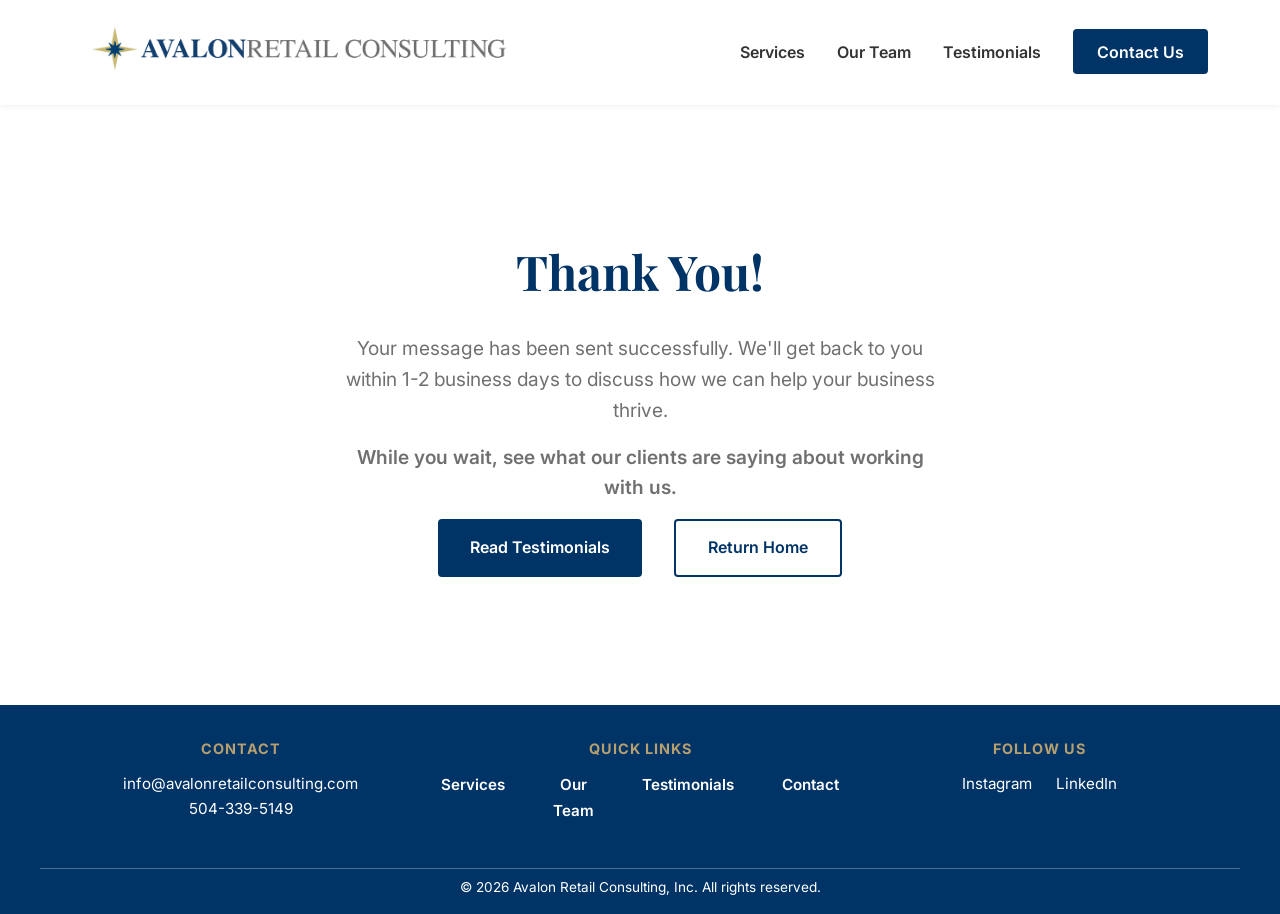
<file: thank-you.html>
<!DOCTYPE html>
<html lang="en">
<head>
    <meta charset="UTF-8">
    <meta name="viewport" content="width=device-width, initial-scale=1.0">
    <meta name="description" content="Thank you for contacting Avalon Retail Consulting. We'll be in touch soon to discuss how we can help your boutique thrive.">
    <title>Thank You | Avalon Retail Consulting</title>
    <link rel="stylesheet" href="style.css">
    <link rel="preconnect" href="https://fonts.googleapis.com">
    <link rel="preconnect" href="https://fonts.gstatic.com" crossorigin>
    <link href="https://fonts.googleapis.com/css2?family=Playfair+Display:wght@700&family=Inter:wght@300;400;600&display=swap" rel="stylesheet">
</head>
<body>
    <header>
        <nav class="container">
            <div class="logo">
                <a href="index.html"><img src="assets/logo.png" alt="Avalon Retail Consulting Logo"></a>
            </div>
            <button class="hamburger" aria-label="Toggle menu">
                <span></span>
                <span></span>
                <span></span>
            </button>
            <ul class="nav-links">
                <li><a href="services.html">Services</a></li>
                <li><a href="team.html">Our Team</a></li>
                <li><a href="testimonials.html">Testimonials</a></li>
                <li><a href="contact.html" class="btn-primary">Contact Us</a></li>
            </ul>
        </nav>
    </header>

    <main>
        <section class="thank-you-section">
            <div class="container">
                <div class="thank-you-content">
                    <h1>Thank You!</h1>
                    <p>Your message has been sent successfully. We'll get back to you within 1-2 business days to discuss how we can help your business thrive.</p>
                    <p class="thank-you-cta">While you wait, see what our clients are saying about working with us.</p>
                    <div class="thank-you-buttons">
                        <a href="testimonials.html" class="btn-large">Read Testimonials</a>
                        <a href="index.html" class="btn-secondary">Return Home</a>
                    </div>
                </div>
            </div>
        </section>
    </main>

    <footer>
        <div class="container">
            <div class="footer-content">
                <div class="footer-section">
                    <h4>Contact</h4>
                    <p><a href="mailto:info@avalonretailconsulting.com">info@avalonretailconsulting.com</a></p>
                    <p><a href="tel:504-339-5149">504-339-5149</a></p>
                </div>
                <div class="footer-section">
                    <h4>Quick Links</h4>
                    <ul class="footer-links-horizontal">
                        <li><a href="services.html">Services</a></li>
                        <li><a href="team.html">Our Team</a></li>
                        <li><a href="testimonials.html">Testimonials</a></li>
                        <li><a href="contact.html">Contact</a></li>
                    </ul>
                </div>
                <div class="footer-section">
                    <h4>Follow Us</h4>
                    <div class="social-links">
                        <a href="https://www.instagram.com/avalon_consulting_" target="_blank" rel="noopener">Instagram</a>
                        <a href="https://www.linkedin.com/company/avalon-retail-consulting-inc/about/" target="_blank" rel="noopener">LinkedIn</a>
                    </div>
                </div>
            </div>
        </div>
        <div class="footer-bottom container">
            <p>&copy; 2026 Avalon Retail Consulting, Inc. All rights reserved.</p>
        </div>
    </footer>

    <script>
        const hamburger = document.querySelector('.hamburger');
        const navLinks = document.querySelector('.nav-links');
        
        hamburger.addEventListener('click', () => {
            hamburger.classList.toggle('active');
            navLinks.classList.toggle('active');
        });
        
        document.querySelectorAll('.nav-links a').forEach(link => {
            link.addEventListener('click', () => {
                hamburger.classList.remove('active');
                navLinks.classList.remove('active');
            });
        });
    </script>
</body>
</html>
</file>
<file: style.css>
:root {
    --navy: #003366;
    --gold: #B8A06E;
    --gray: #707070;
    --light-gray: #f4f4f4;
    --white: #ffffff;
    --black: #333333;
    --font-heading: 'Playfair Display', serif;
    --font-body: 'Inter', sans-serif;
}

* {
    margin: 0;
    padding: 0;
    box-sizing: border-box;
}

body {
    font-family: var(--font-body);
    line-height: 1.6;
    color: var(--black);
    background-color: var(--white);
}

.container {
    max-width: 1200px;
    margin: 0 auto;
    padding: 0 2rem;
}

/* Header & Nav */
header {
    background: var(--white);
    padding: 1rem 0;
    position: sticky;
    top: 0;
    z-index: 1000;
    box-shadow: 0 2px 5px rgba(0,0,0,0.05);
}

nav {
    display: flex;
    justify-content: space-between;
    align-items: center;
}

.logo img {
    height: 65px;
    width: auto;
}

.nav-links {
    display: flex;
    list-style: none;
    align-items: center;
    gap: 2rem;
}

.nav-links a {
    text-decoration: none;
    color: var(--black);
    font-weight: 600;
    transition: color 0.3s;
}

.nav-links a:hover {
    color: var(--gold);
}

/* Buttons */
.btn-primary {
    background: var(--navy);
    color: var(--white) !important;
    padding: 0.8rem 1.5rem;
    border-radius: 4px;
    transition: background 0.3s;
}

.btn-primary:hover {
    background: var(--gold);
}

.btn-large {
    display: inline-block;
    background: var(--navy);
    color: var(--white);
    padding: 1rem 2rem;
    text-decoration: none;
    font-weight: 600;
    border-radius: 4px;
    margin-right: 1rem;
    transition: transform 0.2s;
}

.btn-large:hover {
    transform: translateY(-2px);
}

.btn-large.white {
    background: var(--white);
    color: var(--navy);
}

.btn-secondary {
    display: inline-block;
    border: 2px solid var(--navy);
    color: var(--navy);
    padding: 0.9rem 2rem;
    text-decoration: none;
    font-weight: 600;
    border-radius: 4px;
}

.btn-outline {
    display: inline-block;
    padding: 0.5rem 1rem;
    border: 1px solid var(--gray);
    color: var(--gray);
    text-decoration: none;
    font-size: 0.9rem;
}

/* Hero Section */
.hero {
    background: url('assets/hero-homepage.png') center/cover;
    height: 80vh;
    display: flex;
    align-items: center;
    color: var(--white);
    text-align: center;
}

.hero-content h1 {
    font-family: var(--font-heading);
    font-size: 4rem;
    margin-bottom: 1.5rem;
    line-height: 1.2;
}

.hero-content p {
    font-size: 1.5rem;
    max-width: 800px;
    margin: 0 auto 2rem;
    font-weight: 300;
}

/* Intro Section */
.intro {
    padding: 5rem 0;
    text-align: center;
}

.intro h2 {
    font-family: var(--font-heading);
    font-size: 2.5rem;
    margin-bottom: 1rem;
}

.subtitle {
    color: var(--gray);
    font-size: 1.2rem;
    margin-bottom: 3rem;
}

.grid-3 {
    display: grid;
    grid-template-columns: repeat(3, 1fr);
    gap: 2rem;
}

.card {
    padding: 2rem;
    background: var(--light-gray);
    border-radius: 8px;
    transition: background 0.3s;
}

.card:hover {
    background: var(--white);
    box-shadow: 0 10px 30px rgba(0,0,0,0.1);
}

.card .icon {
    font-size: 2.5rem;
    margin-bottom: 1rem;
}

.card h3 {
    margin-bottom: 1rem;
    color: var(--navy);
}

/* Services Highlight */
.services-highlight {
    background: var(--navy);
    color: var(--white);
    padding: 5rem 0;
}

.grid-2-rev {
    display: grid;
    grid-template-columns: 1fr 1fr;
    gap: 4rem;
    align-items: center;
}

.feature-list {
    list-style: none;
    margin-top: 2rem;
}

.feature-list li::before {
    content: "✓";
    margin-right: 10px;
    color: var(--gold);
    font-weight: bold;
}

.image-placeholder {
    background: url('https://images.unsplash.com/photo-1556740758-90de374c12ad?auto=format&fit=crop&q=80&w=2070') center/cover;
    height: 400px;
    border-radius: 8px;
}

/* Testimonials */
.testimonials {
    padding: 5rem 0;
    text-align: center;
}

.testimonials h2 {
    font-family: var(--font-heading);
    margin-bottom: 3rem;
}

.testimonial-slider blockquote {
    font-size: 1.2rem;
    font-style: italic;
    max-width: 800px;
    margin: 0 auto 2rem;
    position: relative;
}

.testimonial-slider cite {
    display: block;
    margin-top: 1rem;
    font-style: normal;
    font-weight: 600;
    color: var(--gold);
}

/* CTA Banner */
.cta-banner {
    background: var(--gold);
    color: var(--white);
    padding: 2.5rem 0 1.5rem;
    text-align: center;
}

.cta-banner h2 {
    font-family: var(--font-heading);
    font-size: 2.5rem;
    margin-bottom: 0.5rem;
}

.cta-banner p {
    margin-bottom: 1rem;
}

/* Footer */
footer {
    background: var(--navy);
    color: var(--white);
    padding: 2rem 0 1rem;
}

.footer-content {
    display: grid;
    grid-template-columns: 1fr 1fr 1fr;
    gap: 2rem;
    margin-bottom: 1.5rem;
    text-align: center;
}

.footer-section h4 {
    color: var(--gold);
    margin-bottom: 0.75rem;
    font-size: 0.9rem;
    text-transform: uppercase;
    letter-spacing: 1px;
}

.footer-section p,
.footer-section a {
    color: var(--white);
    font-size: 0.95rem;
    line-height: 1.6;
}

.footer-section a {
    text-decoration: none;
}

.footer-section a:hover {
    color: var(--gold);
}

.footer-links-horizontal {
    display: flex;
    justify-content: center;
    list-style: none;
    gap: 3rem;
    margin-bottom: 0.75rem;
}

.footer-links-horizontal a {
    color: var(--white);
    text-decoration: none;
    font-weight: 600;
    transition: opacity 0.3s;
}

.footer-links-horizontal a:hover {
    opacity: 0.8;
}

.social-links {
    display: flex;
    justify-content: center;
    gap: 1.5rem;
}

.social-links a {
    display: inline-flex;
    align-items: center;
    gap: 0.5rem;
    color: var(--white);
    text-decoration: none;
    font-size: 0.95rem;
}

.social-links a:hover {
    color: var(--gold);
}

.grid-4 {
    display: grid;
    grid-template-columns: 2fr 1fr 1fr 1fr;
    gap: 3rem;
    margin-bottom: 3rem;
}

.footer-logo {
    height: 40px;
    margin-bottom: 1rem;
    filter: brightness(0) invert(1);
}

footer h4 {
    color: var(--white);
    margin-bottom: 1.5rem;
}

footer ul {
    list-style: none;
}

footer ul li {
    margin-bottom: 0.5rem;
}

footer a {
    color: var(--white);
    text-decoration: none;
}

footer a:hover {
    opacity: 0.8;
}

.footer-bottom {
    border-top: 1px solid rgba(255,255,255,0.3);
    padding-top: 0.5rem;
    text-align: center;
    font-size: 0.85rem;
}

/* Empowering Tagline */
.empowering-tagline {
    color: var(--gold);
    font-size: 1.1rem;
    font-weight: 600;
    text-transform: uppercase;
    letter-spacing: 2px;
    margin-bottom: 0.5rem;
}

/* Image Cards */
.grid-3 {
    align-items: stretch;
}

.image-card {
    background: var(--light-gray);
    border-radius: 8px;
    overflow: hidden;
    text-align: center;
    transition: box-shadow 0.3s;
    display: flex;
    flex-direction: column;
}

.image-card:hover {
    box-shadow: 0 10px 30px rgba(0,0,0,0.1);
}

.image-card-img {
    height: 140px;
    background-size: cover;
    background-position: center;
    filter: brightness(0.85);
}

.image-card h3 {
    padding: 1rem 1rem 0.5rem;
    color: var(--navy);
    font-size: 1rem;
}

.image-card p {
    padding: 0 1rem 1rem;
    font-size: 0.9rem;
    color: var(--gray);
    flex-grow: 1;
}

/* Budget Table */
.budget-table-container {
    background: var(--white);
    padding: 0.75rem;
    margin: 0;
    border-radius: 8px 8px 0 0;
    overflow-x: auto;
    height: 140px;
    display: flex;
    align-items: center;
}

.budget-table {
    width: 100%;
    border-collapse: collapse;
    font-size: 0.75rem;
}

.budget-table th,
.budget-table td {
    padding: 0.25rem 0.4rem;
    text-align: right;
    border: 1px solid #ccc;
}

.budget-table th {
    background: var(--navy);
    color: var(--white);
    font-weight: 600;
}

.budget-table thead tr:first-child th {
    text-align: left;
    background: var(--light-gray);
    color: var(--navy);
}

.budget-table td:first-child {
    text-align: left;
}

.budget-table .total {
    color: var(--navy);
    font-weight: 700;
}

.budget-table .total-row td {
    font-weight: 700;
    border-top: 2px solid var(--navy);
}

.center-card .image-card-img {
    height: auto;
}

/* Anniversary Badge */
.anniversary-badge {
    width: 160px;
    height: auto;
    margin-bottom: 1.5rem;
    display: block;
    margin-left: auto;
    margin-right: auto;
}

/* Hamburger Menu */
.hamburger {
    display: none;
    flex-direction: column;
    justify-content: center;
    gap: 5px;
    width: 30px;
    height: 30px;
    background: transparent;
    border: none;
    cursor: pointer;
    padding: 0;
    z-index: 1001;
}

.hamburger span {
    display: block;
    width: 100%;
    height: 3px;
    background: var(--navy);
    border-radius: 2px;
    transition: all 0.3s ease;
}

.hamburger.active span:nth-child(1) {
    transform: rotate(45deg) translate(6px, 6px);
}

.hamburger.active span:nth-child(2) {
    opacity: 0;
}

.hamburger.active span:nth-child(3) {
    transform: rotate(-45deg) translate(6px, -6px);
}

/* Mobile Responsive */
/* Active Nav Link */
.nav-links a.active {
    color: var(--gold);
}

/* Page Hero (for interior pages) */
.page-hero {
    background: center/cover;
    padding: 6rem 0 4rem;
    color: var(--white);
    text-align: center;
}

.services-hero {
    background-image: url('assets/hero-services.png');
}

.team-hero {
    background-image: url('assets/hero-team.png');
}

.testimonials-hero {
    background-image: url('assets/hero-testimonials.png');
}

.contact-hero {
    background-image: url('assets/hero-contact.png');
}

.page-hero h1 {
    font-family: var(--font-heading);
    font-size: 3rem;
    margin-bottom: 1rem;
}

.page-hero p {
    font-size: 1.2rem;
    max-width: 600px;
    margin: 0 auto;
    font-weight: 300;
}

/* Services Page */
.services-intro {
    padding: 4rem 0;
    text-align: center;
}

.services-intro .intro-content {
    max-width: 800px;
    margin: 0 auto;
}

.services-intro h2 {
    font-family: var(--font-heading);
    font-size: 2.2rem;
    margin-bottom: 1.5rem;
    color: var(--navy);
}

.services-intro p {
    color: var(--gray);
    margin-bottom: 1rem;
    font-size: 1.1rem;
}

.services-detail {
    padding: 3rem 0;
    background: var(--light-gray);
}

.service-block {
    display: grid;
    grid-template-columns: 1fr 1fr;
    gap: 4rem;
    align-items: center;
    background: var(--white);
    border-radius: 8px;
    overflow: hidden;
    margin-bottom: 3rem;
    box-shadow: 0 5px 20px rgba(0,0,0,0.08);
}

.service-block:last-child {
    margin-bottom: 0;
}

.service-block.reverse {
    direction: rtl;
}

.service-block.reverse > * {
    direction: ltr;
}

.service-content {
    padding: 3rem;
}

.service-content h2 {
    font-family: var(--font-heading);
    font-size: 1.8rem;
    color: var(--navy);
    margin-bottom: 1rem;
}

.service-content p {
    color: var(--gray);
    margin-bottom: 1rem;
}

.service-content .feature-list {
    margin-top: 1.5rem;
}

.service-content .feature-list li {
    margin-bottom: 0.5rem;
    color: var(--black);
}

.service-image {
    height: 100%;
    min-height: 350px;
    background-size: cover;
    background-position: center;
}

/* How We Work Section */
.how-we-work {
    padding: 5rem 0;
    text-align: center;
}

.how-we-work h2 {
    font-family: var(--font-heading);
    font-size: 2.2rem;
    margin-bottom: 0.5rem;
    color: var(--navy);
}

.how-we-work .subtitle {
    margin-bottom: 3rem;
}

.work-card {
    background: var(--white);
    padding: 2rem;
    border-radius: 8px;
    box-shadow: 0 5px 20px rgba(0,0,0,0.08);
    text-align: center;
}

.work-number {
    width: 50px;
    height: 50px;
    background: var(--gold);
    color: var(--white);
    border-radius: 50%;
    display: flex;
    align-items: center;
    justify-content: center;
    font-size: 1.5rem;
    font-weight: 700;
    margin: 0 auto 1rem;
}

.work-card h3 {
    color: var(--navy);
    margin-bottom: 1rem;
}

.work-card p {
    color: var(--gray);
    font-size: 0.95rem;
}

/* Team Page */
.team-intro {
    padding: 4rem 0;
    text-align: center;
}

.team-intro .intro-content {
    max-width: 800px;
    margin: 0 auto;
}

.team-intro h2 {
    font-family: var(--font-heading);
    font-size: 2.2rem;
    margin-bottom: 1.5rem;
    color: var(--navy);
}

.team-intro p {
    color: var(--gray);
    margin-bottom: 1rem;
    font-size: 1.1rem;
}

.team-members {
    padding: 2rem 0 5rem;
}

.team-grid {
    display: flex;
    flex-direction: column;
    gap: 3rem;
}

.team-card {
    display: grid;
    grid-template-columns: 300px 1fr;
    gap: 3rem;
    background: var(--light-gray);
    border-radius: 8px;
    overflow: hidden;
    align-items: center;
}

.team-card:nth-child(even) {
    direction: rtl;
}

.team-card:nth-child(even) > * {
    direction: ltr;
}

.team-photo {
    height: 100%;
    min-height: 350px;
    overflow: hidden;
}

.team-photo img {
    width: 100%;
    height: 100%;
    object-fit: cover;
    object-position: center top;
}

.team-info {
    padding: 2rem 3rem 2rem 0;
}

.team-card:nth-child(even) .team-info {
    padding: 2rem 0 2rem 3rem;
}

.team-info h3 {
    font-family: var(--font-heading);
    font-size: 1.8rem;
    color: var(--navy);
    margin-bottom: 0.25rem;
}

.team-title {
    color: var(--gold);
    font-weight: 600;
    font-size: 1.1rem;
    margin-bottom: 1.5rem;
}

.team-bio {
    color: var(--gray);
    margin-bottom: 1rem;
}

.team-contact {
    margin-top: 1.5rem;
    font-size: 0.95rem;
}

.team-contact a {
    color: var(--gold);
    text-decoration: none;
}

.team-contact a:hover {
    text-decoration: underline;
}

/* Testimonials Page */
.testimonials-full {
    padding: 4rem 0;
}

.testimonials-grid {
    display: grid;
    grid-template-columns: repeat(2, 1fr);
    gap: 2rem;
}

.testimonial-card {
    background: var(--light-gray);
    padding: 2.5rem;
    border-radius: 8px;
    position: relative;
}

.quote-icon {
    font-family: var(--font-heading);
    font-size: 4rem;
    color: var(--gold);
    line-height: 1;
    margin-bottom: 0.5rem;
    opacity: 0.5;
}

.testimonial-text {
    color: var(--gray);
    margin-bottom: 1rem;
    font-size: 0.95rem;
    line-height: 1.7;
}

.testimonial-author {
    margin-top: 1.5rem;
}

.testimonial-author cite {
    font-style: normal;
    font-weight: 600;
    color: var(--navy);
}

/* Contact Page */
.contact-section {
    padding: 4rem 0;
}

/* Thank You Page */
.thank-you-section {
    padding: 8rem 0;
    text-align: center;
    min-height: 60vh;
    display: flex;
    align-items: center;
}

.thank-you-content {
    max-width: 600px;
    margin: 0 auto;
}

.thank-you-content h1 {
    font-family: var(--font-heading);
    font-size: 3rem;
    color: var(--navy);
    margin-bottom: 1.5rem;
}

.thank-you-content p {
    color: var(--gray);
    font-size: 1.2rem;
    margin-bottom: 1rem;
}

.thank-you-cta {
    color: var(--navy);
    font-weight: 600;
    margin-bottom: 2rem;
}

.thank-you-buttons {
    display: flex;
    gap: 1rem;
    justify-content: center;
    flex-wrap: wrap;
}

.contact-grid {
    display: grid;
    grid-template-columns: 2fr 3fr;
    gap: 4rem;
    align-items: start;
}

.contact-info h2 {
    font-family: var(--font-heading);
    font-size: 2rem;
    color: var(--navy);
    margin-bottom: 1rem;
}

.contact-info > p {
    color: var(--gray);
    margin-bottom: 2rem;
    font-size: 1.1rem;
}

.contact-details {
    margin-bottom: 2rem;
}

.contact-item h3 {
    color: var(--navy);
    margin-bottom: 0.25rem;
    font-size: 1rem;
}

.contact-item p {
    color: var(--gray);
}

.contact-item a {
    color: var(--gold);
    text-decoration: none;
}

.contact-item a:hover {
    text-decoration: underline;
}

.why-contact h3 {
    color: var(--navy);
    margin-bottom: 1rem;
}

.why-contact .feature-list li {
    color: var(--gray);
    margin-bottom: 0.5rem;
}

.contact-form-container {
    background: var(--light-gray);
    padding: 2.5rem;
    border-radius: 8px;
}

.contact-form .form-group {
    margin-bottom: 1.5rem;
}

.contact-form label {
    display: block;
    margin-bottom: 0.5rem;
    font-weight: 600;
    color: var(--navy);
}

.contact-form input,
.contact-form textarea {
    width: 100%;
    padding: 0.8rem 1rem;
    border: 1px solid #ddd;
    border-radius: 4px;
    font-family: var(--font-body);
    font-size: 1rem;
    transition: border-color 0.3s;
}

.contact-form input:focus,
.contact-form textarea:focus {
    outline: none;
    border-color: var(--gold);
}

.contact-form textarea {
    resize: vertical;
    min-height: 120px;
}

.contact-form .btn-large {
    width: 100%;
    border: none;
    cursor: pointer;
    font-family: var(--font-body);
    font-size: 1rem;
}

.contact-form .btn-large:hover {
    background: var(--gold);
}

/* Mobile Responsive */
@media (max-width: 768px) {
    .grid-3, .grid-2-rev, .grid-4 {
        grid-template-columns: 1fr;
    }
    
    .hero-content h1 {
        font-size: 2.5rem;
    }
    
    .hamburger {
        display: flex;
    }
    
    .nav-links {
        display: none;
        position: absolute;
        top: 100%;
        left: 0;
        right: 0;
        background: var(--white);
        flex-direction: column;
        padding: 1rem 2rem 2rem;
        box-shadow: 0 5px 15px rgba(0,0,0,0.1);
        gap: 0;
    }
    
    .nav-links.active {
        display: flex;
    }
    
    .nav-links li {
        padding: 0.75rem 0;
        border-bottom: 1px solid var(--light-gray);
    }
    
    .nav-links li:last-child {
        border-bottom: none;
        padding-top: 1rem;
    }
    
    .nav-links .btn-primary {
        display: inline-block;
        text-align: center;
    }
    
    header {
        position: relative;
    }
    
    nav {
        position: relative;
    }
    
    /* Page Hero Mobile */
    .page-hero h1 {
        font-size: 2.2rem;
    }
    
    /* Services Mobile */
    .service-block {
        grid-template-columns: 1fr;
        gap: 0;
    }
    
    .service-block.reverse {
        direction: ltr;
    }
    
    .service-content {
        padding: 2rem;
    }
    
    .service-image {
        min-height: 250px;
        order: -1;
    }
    
    /* Team Mobile */
    .team-card {
        grid-template-columns: 1fr;
        gap: 0;
    }
    
    .team-card:nth-child(even) {
        direction: ltr;
    }
    
    .team-photo {
        min-height: 300px;
    }
    
    .team-info {
        padding: 2rem !important;
    }
    
    /* Testimonials Mobile */
    .testimonials-grid {
        grid-template-columns: 1fr;
    }
    
    /* Contact Mobile */
    .contact-grid {
        grid-template-columns: 1fr;
        gap: 2rem;
        display: flex;
        flex-direction: column-reverse;
    }
    
    .contact-form-container {
        padding: 1.5rem;
    }
    
    /* Footer Mobile */
    .footer-content {
        grid-template-columns: 1fr;
        gap: 1.5rem;
    }
}
</file>
